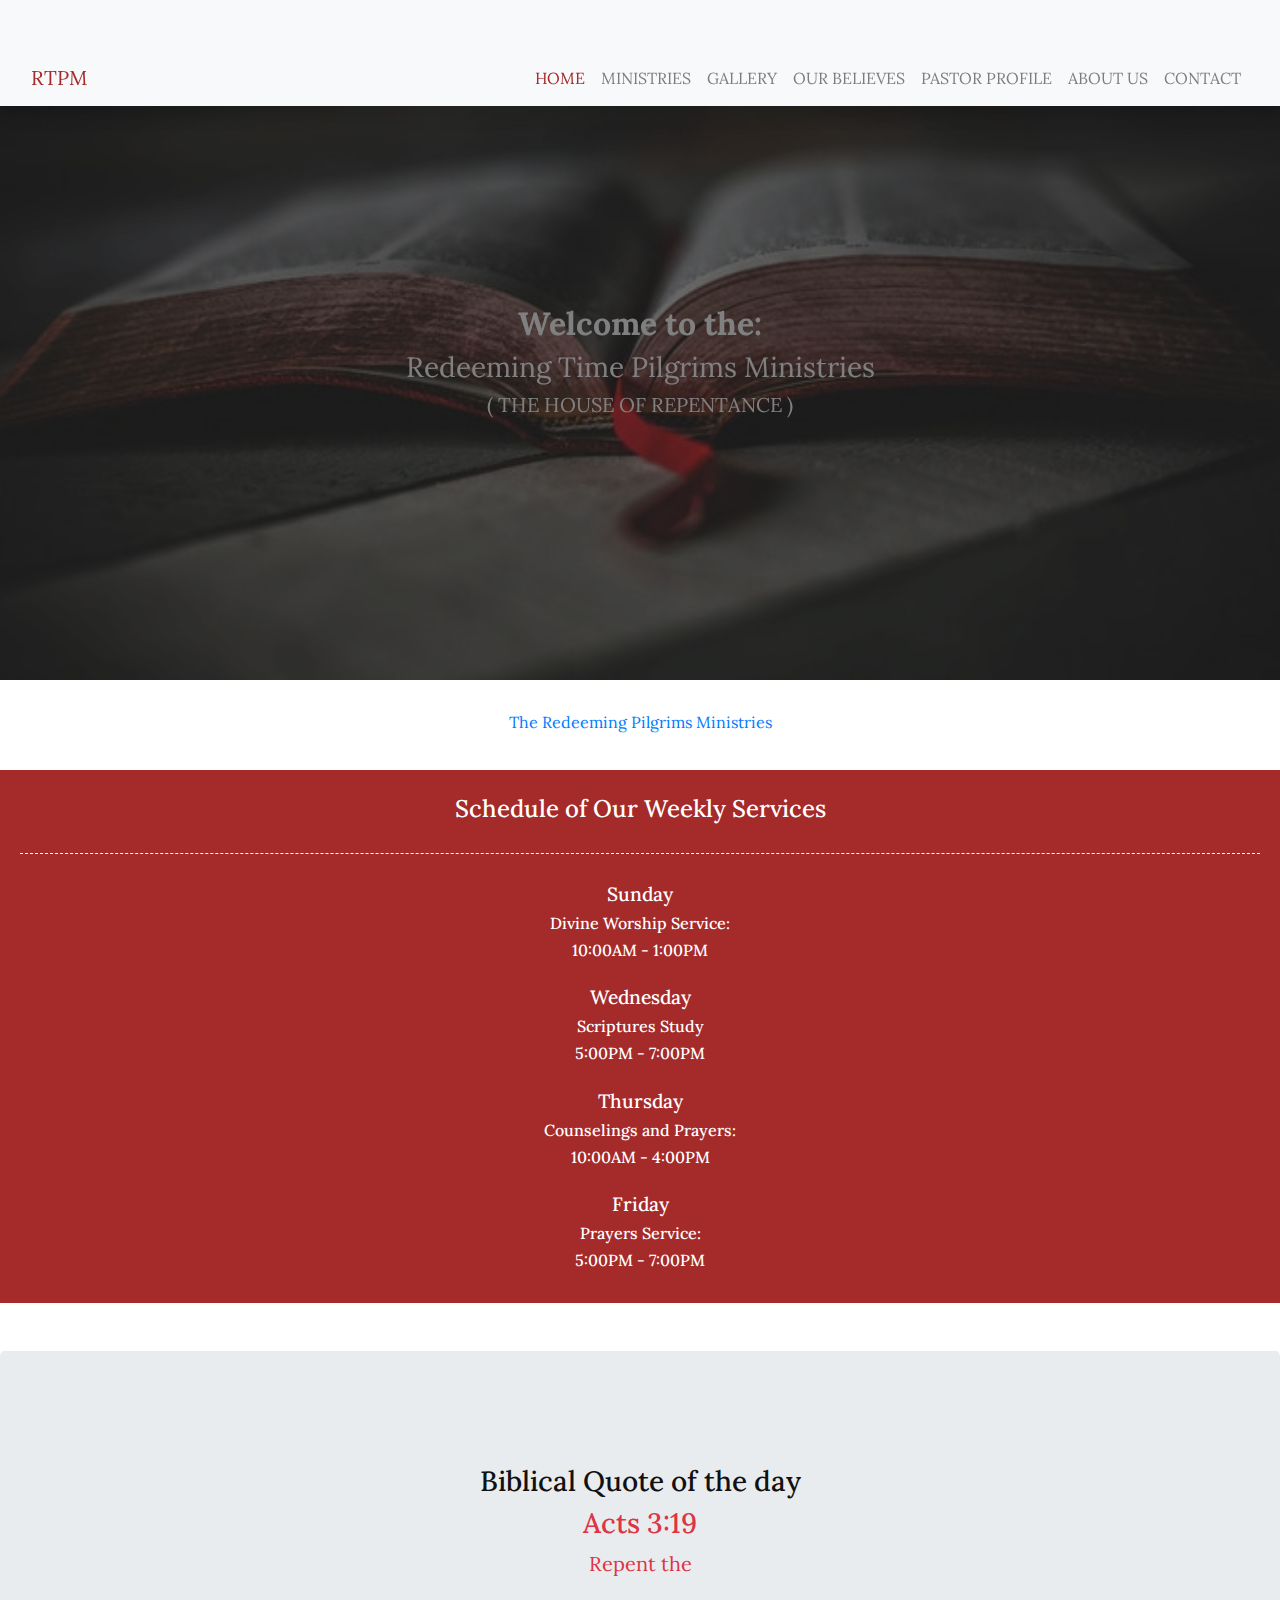
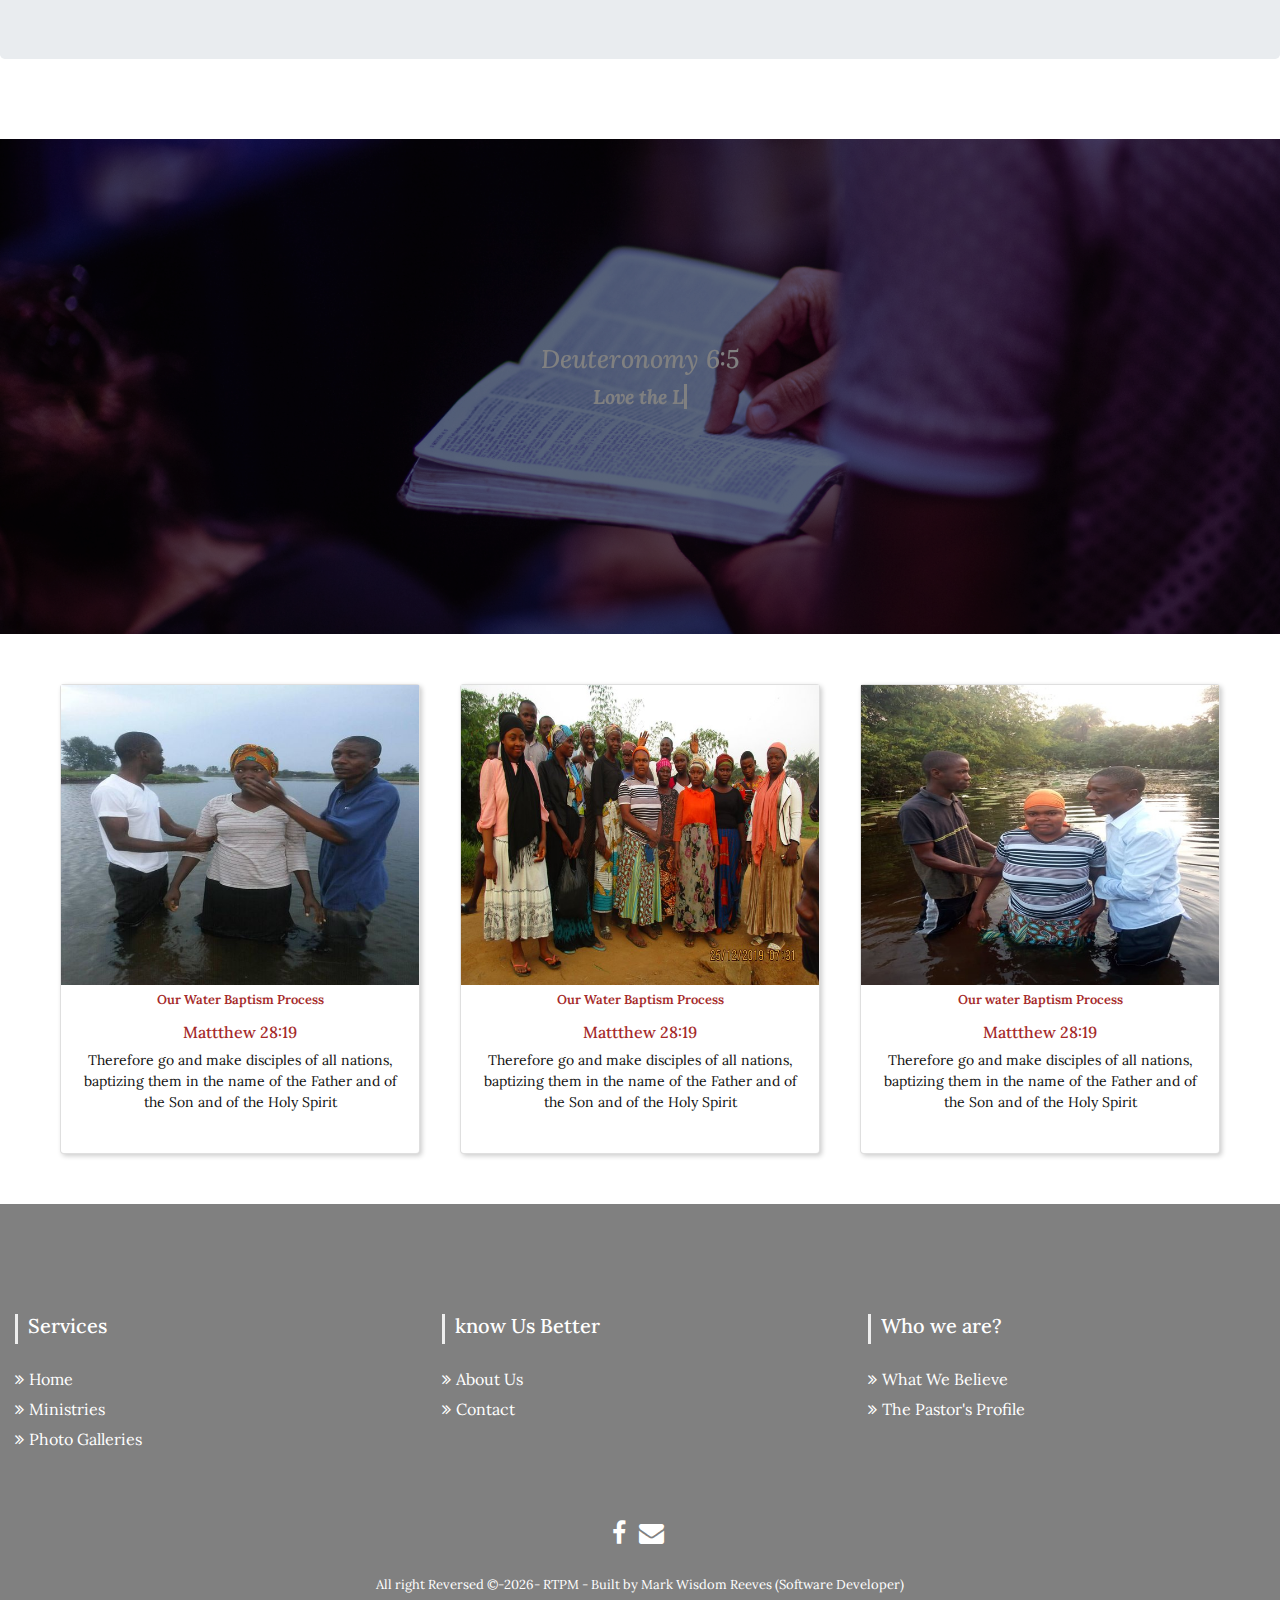
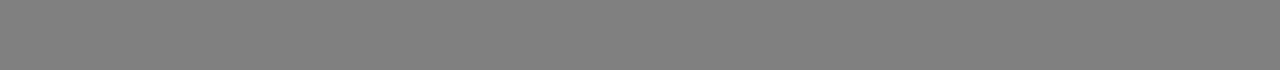
<file: index.html>
<!DOCTYPE html><html lang=en><meta charset=UTF-8><meta content="width=device-width,initial-scale=1"name=viewport><link href="https://fonts.googleapis.com/css2?family=Lora&display=swap"rel=stylesheet><script src="https://connect.facebook.net/en_US/sdk.js#xfbml=1&version=v8.0"async crossorigin=anonymous defer nonce=zPOfgUqF></script><link href=https://stackpath.bootstrapcdn.com/font-awesome/4.7.0/css/font-awesome.min.css rel=stylesheet><link href=https://maxcdn.bootstrapcdn.com/bootstrap/4.5.2/css/bootstrap.min.css rel=stylesheet><link href="https://fonts.googleapis.com/css2?family=Lato&family=Montserrat&family=Open+Sans&family=Oswald&family=Roboto&display=swap"rel=stylesheet><link href=css/style.css rel=stylesheet><title>Home Page</title><div id=fb-root></div><nav class="bg-light fixed-top navbar navbar-expand-lg navbar-light shadow"><div class=container><a href=index.html class=navbar-brand id=main-logo-color>RTPM</a> <button aria-controls=navbarResponsive aria-expanded=false aria-label="Toggle navigation"class=navbar-toggler data-target=#navbarResponsive data-toggle=collapse type=button><span class=navbar-toggler-icon></span></button><div class="collapse navbar-collapse"id=navbarResponsive><ul class="ml-auto navbar-nav text-uppercase"><li class=nav-item><a href=index.html class="active-link nav-link active-class">Home <span class=sr-only>(current)</span></a><li class=nav-item><a href=minstries.html class="active-link nav-link">Ministries</a><li class=nav-item><a href=galleries-page.html class="active-link nav-link">Gallery</a><li class=nav-item><a href=what-we-believe.html class="active-link nav-link">Our believes</a><li class=nav-item><a href=pastor-profile.html class="active-link nav-link">Pastor Profile</a><li class=nav-item><a href=about-us-page.html class="active-link nav-link">About Us</a><li class=nav-item><a href=contact-us-page.html class="active-link nav-link">Contact</a></ul></div></div></nav><header class=masthead id=masthead-responsive><div class="container h-100"><div class="row align-items-center h-100"><div class="text-center text-white col-12"><h2 class=font-weight-bold>Welcome to the:</h2><h3 class=font-weight-light>Redeeming Time Pilgrims Ministries</h3><h5 class=font-weight-light>( THE HOUSE OF REPENTANCE )</h5></div></div></div></header><main class=main-container><div class=facebook-group><div class=fb-page data-adapt-container-width=true data-height=""data-hide-cover=false data-href=https://www.facebook.com/Redeeming-Time-Pilgrims-Ministries-1405002383111541/ data-show-facepile=true data-small-header=false data-tabs=timeline data-width=""><blockquote cite=https://www.facebook.com/Redeeming-Time-Pilgrims-Ministries-1405002383111541/ class=fb-xfbml-parse-ignore><a href=https://www.facebook.com/Redeeming-Time-Pilgrims-Ministries-1405002383111541/ >The Redeeming Pilgrims Ministries</a></blockquote></div></div><div id=main-scheduled-container><div class=outer-scheduled-header><h4>Schedule of Our Weekly Services</h4></div><hr class=index-horizontal-line><div class=scheduled-container><div class=outer-scheduled><h4>Sunday</h4><h5>Divine Worship Service:</h5><div class=inner-scheduled><h6>10:00AM - 1:00PM</h6></div></div><div class=outer-scheduled><h4>Wednesday</h4><h5>Scriptures Study</h5><div class=inner-scheduled><h6>5:00PM - 7:00PM</h6></div></div><div class=outer-scheduled><h4>Thursday</h4><h5>Counselings and Prayers:</h5><div class=inner-scheduled><h6>10:00AM - 4:00PM</h6></div></div><div class=outer-scheduled><h4>Friday</h4><h5>Prayers Service:</h5><div class=inner-scheduled><h6>5:00PM - 7:00PM</h6></div></div></div></div><section id=biblical-quotes class=py-5><div class="inner-content jumbotron jumbotron-container"><div class=container><h3>Biblical Quote of the day</h3><h3 class=text-danger>Acts 3:19</h3><p><span class="text-danger first-txt-type"data-first-wait=4000 data-first-words='["Repent therefore, and turn back, that your sins may be blotted out."]'></span></div></div></section><header class="masthead praise-and-worship-container"><div class="container h-100"id=responsive-scripture-text><div class="row align-items-center h-100"><div class="text-center text-white col-12 font-italic font-weight-bold"><h4>Deuteronomy 6:5</h4><p><span class=second-txt-type data-second-wait=4000 data-second-words='["Love the LORD your God with all your heart and with all your soul and with all your strength."]'></span></div></div></div></header><div class=profile-card-container><div class=card><div class=img><img src=./img/church8.jpg></div><div class=top-text><h4>Our Water Baptism Process</h4></div><div class=bottom-text><div class=text><h5 class=text-header>Mattthew 28:19</h5><p>Therefore go and make disciples of all nations, baptizing them in the name of the Father and of the Son and of the Holy Spirit</div></div></div><div class=card><div class=img><img src=./img/church28.jpg></div><div class=top-text><h4>Our Water Baptism Process</h4></div><div class=bottom-text><div class=text><h5 class=text-header>Mattthew 28:19</h5><p>Therefore go and make disciples of all nations, baptizing them in the name of the Father and of the Son and of the Holy Spirit</div></div></div><div class=card><div class=img><img src=./img/church34.jpg></div><div class=top-text><h4>Our water Baptism Process</h4></div><div class=bottom-text><div class=text><h5 class=text-header>Mattthew 28:19</h5><p>Therefore go and make disciples of all nations, baptizing them in the name of the Father and of the Son and of the Holy Spirit</div></div></div></div></main><section id=footer><div class=container><div class="row text-center text-md-left text-sm-left text-xs-center"><div class="col-xs-12 col-md-4 col-sm-4"><h5>Services</h5><ul class="list-unstyled quick-links"><li><a href=index.html class=footer-logo><i class="fa fa-angle-double-right"></i>Home</a><li><a href=minstries.html class=footer-logo><i class="fa fa-angle-double-right"></i>Ministries</a><li><a href=galleries-page.html class=footer-logo><i class="fa fa-angle-double-right"></i>Photo Galleries</a></ul></div><div class="col-xs-12 col-md-4 col-sm-4"><h5>know Us Better</h5><ul class="list-unstyled quick-links"><li><a href=about-us-page.html class=footer-logo><i class="fa fa-angle-double-right"></i>About Us</a><li><a href=contact-us-page.html class=footer-logo><i class="fa fa-angle-double-right"></i>Contact</a></ul></div><div class="col-xs-12 col-md-4 col-sm-4"><h5>Who we are?</h5><ul class="list-unstyled quick-links"><li><a href=what-we-believe.html class=footer-logo><i class="fa fa-angle-double-right"></i>What We Believe</a><li><a href=pastor-profile.html class=footer-logo><i class="fa fa-angle-double-right"></i>The Pastor's Profile</a></ul></div></div><div class=row><div class="col-xs-12 col-md-12 col-sm-12 mt-2 mt-sm-5"><ul class="text-center list-inline list-unstyled social"><li class=list-inline-item><a href=https://www.facebook.com/abraham.sarnie target=_blank><i class="fa fa-facebook footer-icon-color"aria-hidden=true></i></a><li class=list-inline-item><a href=mailto:a_sarnie@yahoo.com target=_blank><i class="fa fa-envelope"aria-hidden=true></i></a></ul></div><hr></div><div class=row><div class="col-xs-12 col-md-12 col-sm-12 mt-2 mt-sm-2 text-center text-white"><p class=all-reversed-footer-text>All right Reversed ©<script>(new Date).getFullYear()&&document.write("-"+(new Date).getFullYear())</script>-<a href=index.html class=footer-logo> RTPM</a> - Built by Mark Wisdom Reeves (Software Developer)</div><hr></div></div></section><a href=# class=to-the-top><i class="fa fa-chevron-circle-up"></i></a><script src="https://connect.facebook.net/en_US/sdk.js#xfbml=1&version=v8.0"async crossorigin=anonymous defer nonce=sE8lvSgz></script><script src=https://ajax.googleapis.com/ajax/libs/jquery/3.5.1/jquery.min.js></script><script src=https://cdnjs.cloudflare.com/ajax/libs/popper.js/1.16.0/umd/popper.min.js></script><script src=https://maxcdn.bootstrapcdn.com/bootstrap/4.5.2/js/bootstrap.min.js></script><script src=js/style.js></script>
</file>
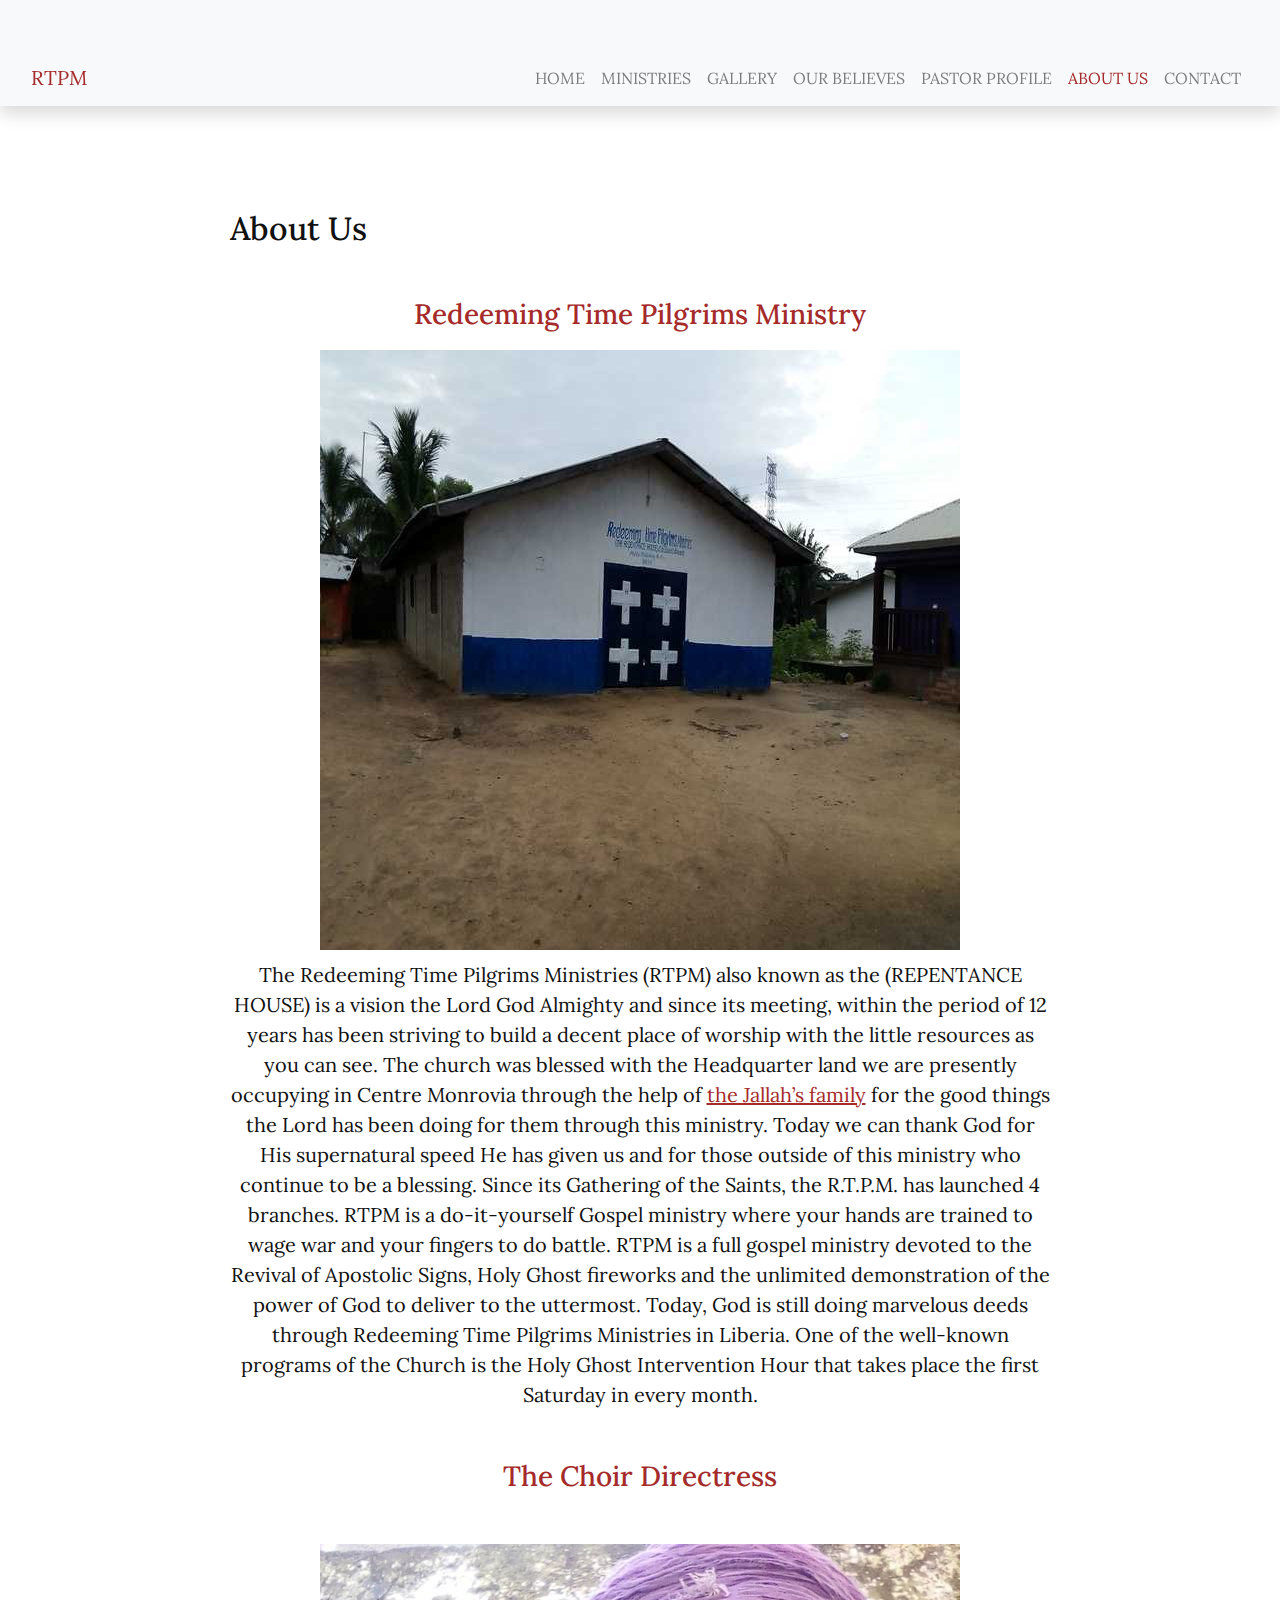
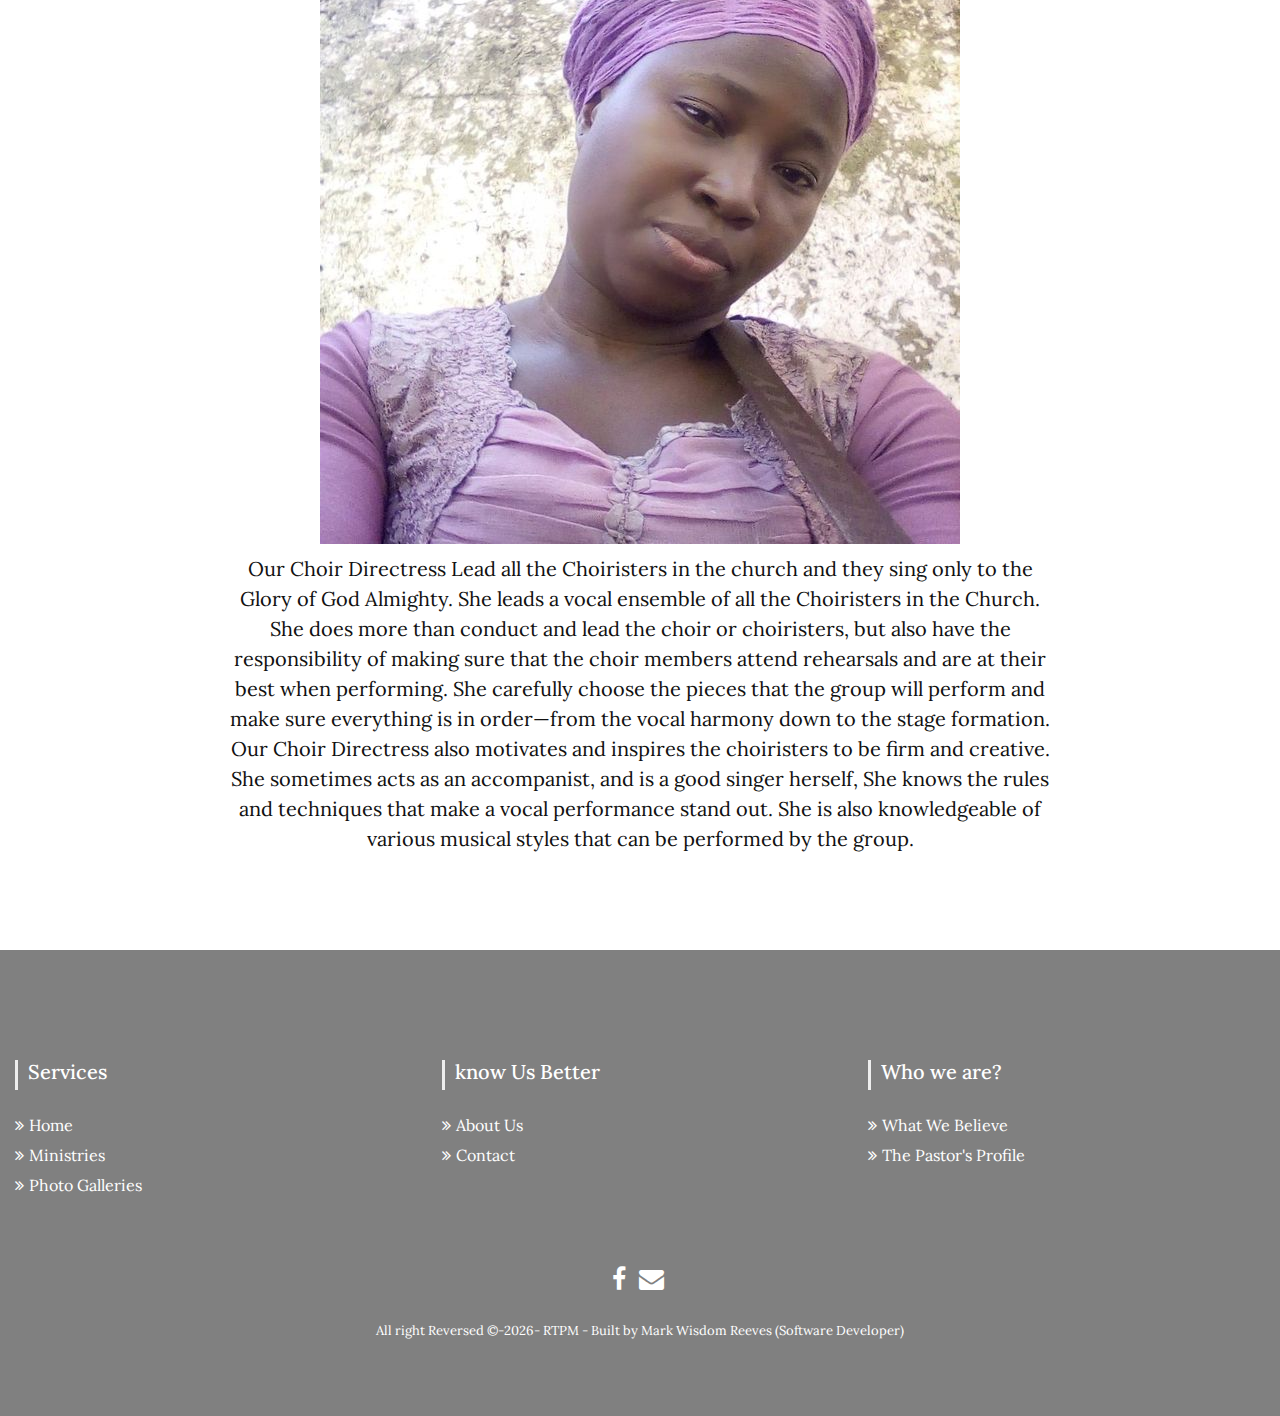
<file: about-us-page.html>
<!DOCTYPE html><html lang=en><meta charset=UTF-8><meta content="width=device-width,initial-scale=1"name=viewport><link href="https://fonts.googleapis.com/css2?family=Lora&display=swap"rel=stylesheet><link href=https://stackpath.bootstrapcdn.com/font-awesome/4.7.0/css/font-awesome.min.css rel=stylesheet><link href=https://maxcdn.bootstrapcdn.com/bootstrap/4.5.2/css/bootstrap.min.css rel=stylesheet><link href=css/style.css rel=stylesheet><title>About Us Page</title><nav class="bg-light fixed-top navbar navbar-expand-lg navbar-light shadow"><div class=container><a href=index.html class=navbar-brand id=main-logo-color>RTPM</a> <button aria-controls=navbarResponsive aria-expanded=false aria-label="Toggle navigation"class=navbar-toggler data-target=#navbarResponsive data-toggle=collapse type=button><span class=navbar-toggler-icon></span></button><div class="collapse navbar-collapse"id=navbarResponsive><ul class="ml-auto navbar-nav text-uppercase"><li class=nav-item><a href=index.html class="active-link nav-link">Home <span class=sr-only>(current)</span></a><li class=nav-item><a href=minstries.html class="active-link nav-link">Ministries</a><li class=nav-item><a href=galleries-page.html class="active-link nav-link">Gallery</a><li class=nav-item><a href=what-we-believe.html class="active-link nav-link">Our believes</a><li class=nav-item><a href=pastor-profile.html class="active-link nav-link">Pastor Profile</a><li class=nav-item><a href=about-us-page.html class="active-link nav-link active-class">About Us</a><li class=nav-item><a href=contact-us-page.html class="active-link nav-link">Contact</a></ul></div></div></nav><section class=about-us-container><div class=container><h1 class=about-us-inner-title>About Us</h1><div class=about-us-inner><h3>Redeeming Time Pilgrims Ministry</h3><img alt=about-us class="img-responsive zoom-img"src=./img/church42.jpg><p>The Redeeming Time Pilgrims Ministries (RTPM) also known as the (REPENTANCE HOUSE) is a vision the Lord God Almighty and since its meeting, within the period of 12 years has been striving to build a decent place of worship with the little resources as you can see. The church was blessed with the Headquarter land we are presently occupying in Centre Monrovia through the help of <span style=text-decoration:underline;color:brown>the Jallah’s family</span> for the good things the Lord has been doing for them through this ministry. Today we can thank God for His supernatural speed He has given us and for those outside of this ministry who continue to be a blessing. Since its Gathering of the Saints, the R.T.P.M. has launched 4 branches. RTPM is a do-it-yourself Gospel ministry where your hands are trained to wage war and your fingers to do battle. RTPM is a full gospel ministry devoted to the Revival of Apostolic Signs, Holy Ghost fireworks and the unlimited demonstration of the power of God to deliver to the uttermost. Today, God is still doing marvelous deeds through Redeeming Time Pilgrims Ministries in Liberia. One of the well-known programs of the Church is the Holy Ghost Intervention Hour that takes place the first Saturday in every month.
</div></div><div class=container><div class=about-us-inner><h3>The Choir Directress</h3><h5>Mrs. Glorious D. Cole</h5><img alt=about-us class="img-responsive add-border-hover"src=./img/church16.jpg><p>Our Choir Directress Lead all the Choiristers in the church and they sing only to the Glory of God Almighty. She leads a vocal ensemble of all the Choiristers in the Church. She does more than conduct and lead the choir or choiristers, but also have the responsibility of making sure that the choir members attend rehearsals and are at their best when performing. She carefully choose the pieces that the group will perform and make sure everything is in order—from the vocal harmony down to the stage formation. Our Choir Directress also motivates and inspires the choiristers to be firm and creative. She sometimes acts as an accompanist, and is a good singer herself, She knows the rules and techniques that make a vocal performance stand out. She is also knowledgeable of various musical styles that can be performed by the group.</div></div></section><section id=footer><div class=container><div class="row text-center text-md-left text-sm-left text-xs-center"><div class="col-xs-12 col-md-4 col-sm-4"><h5>Services</h5><ul class="list-unstyled quick-links"><li><a href=index.html class=footer-logo><i class="fa fa-angle-double-right"></i>Home</a><li><a href=minstries.html class=footer-logo><i class="fa fa-angle-double-right"></i>Ministries</a><li><a href=galleries-page.html class=footer-logo><i class="fa fa-angle-double-right"></i>Photo Galleries</a></ul></div><div class="col-xs-12 col-md-4 col-sm-4"><h5>know Us Better</h5><ul class="list-unstyled quick-links"><li><a href=about-us-page.html class=footer-logo><i class="fa fa-angle-double-right"></i>About Us</a><li><a href=contact-us-page.html class=footer-logo><i class="fa fa-angle-double-right"></i>Contact</a></ul></div><div class="col-xs-12 col-md-4 col-sm-4"><h5>Who we are?</h5><ul class="list-unstyled quick-links"><li><a href=what-we-believe.html class=footer-logo><i class="fa fa-angle-double-right"></i>What We Believe</a><li><a href=pastor-profile.html class=footer-logo><i class="fa fa-angle-double-right"></i>The Pastor's Profile</a></ul></div></div><div class=row><div class="col-xs-12 col-md-12 col-sm-12 mt-2 mt-sm-5"><ul class="list-unstyled list-inline social text-center"><li class=list-inline-item><a href=https://www.facebook.com/abraham.sarnie target=_blank><i class="fa fa-facebook footer-icon-color"aria-hidden=true></i></a><li class=list-inline-item><a href=mailto:a_sarnie@yahoo.com target=_blank><i class="fa fa-envelope"aria-hidden=true></i></a></ul></div><hr></div><div class=row><div class="col-xs-12 col-md-12 col-sm-12 mt-2 mt-sm-2 text-center text-white"><p class=all-reversed-footer-text>All right Reversed ©<script>(new Date).getFullYear()&&document.write("-"+(new Date).getFullYear())</script>-<a href=index.html class=footer-logo> RTPM</a> - Built by Mark Wisdom Reeves (Software Developer)</div><hr></div></div></section><a href=# class=to-the-top><i class="fa fa-chevron-circle-up"></i></a><script src=https://ajax.googleapis.com/ajax/libs/jquery/3.5.1/jquery.min.js></script><script src=https://cdnjs.cloudflare.com/ajax/libs/popper.js/1.16.0/umd/popper.min.js></script><script src=https://maxcdn.bootstrapcdn.com/bootstrap/4.5.2/js/bootstrap.min.js></script><script src=js/style.js></script>
</file>
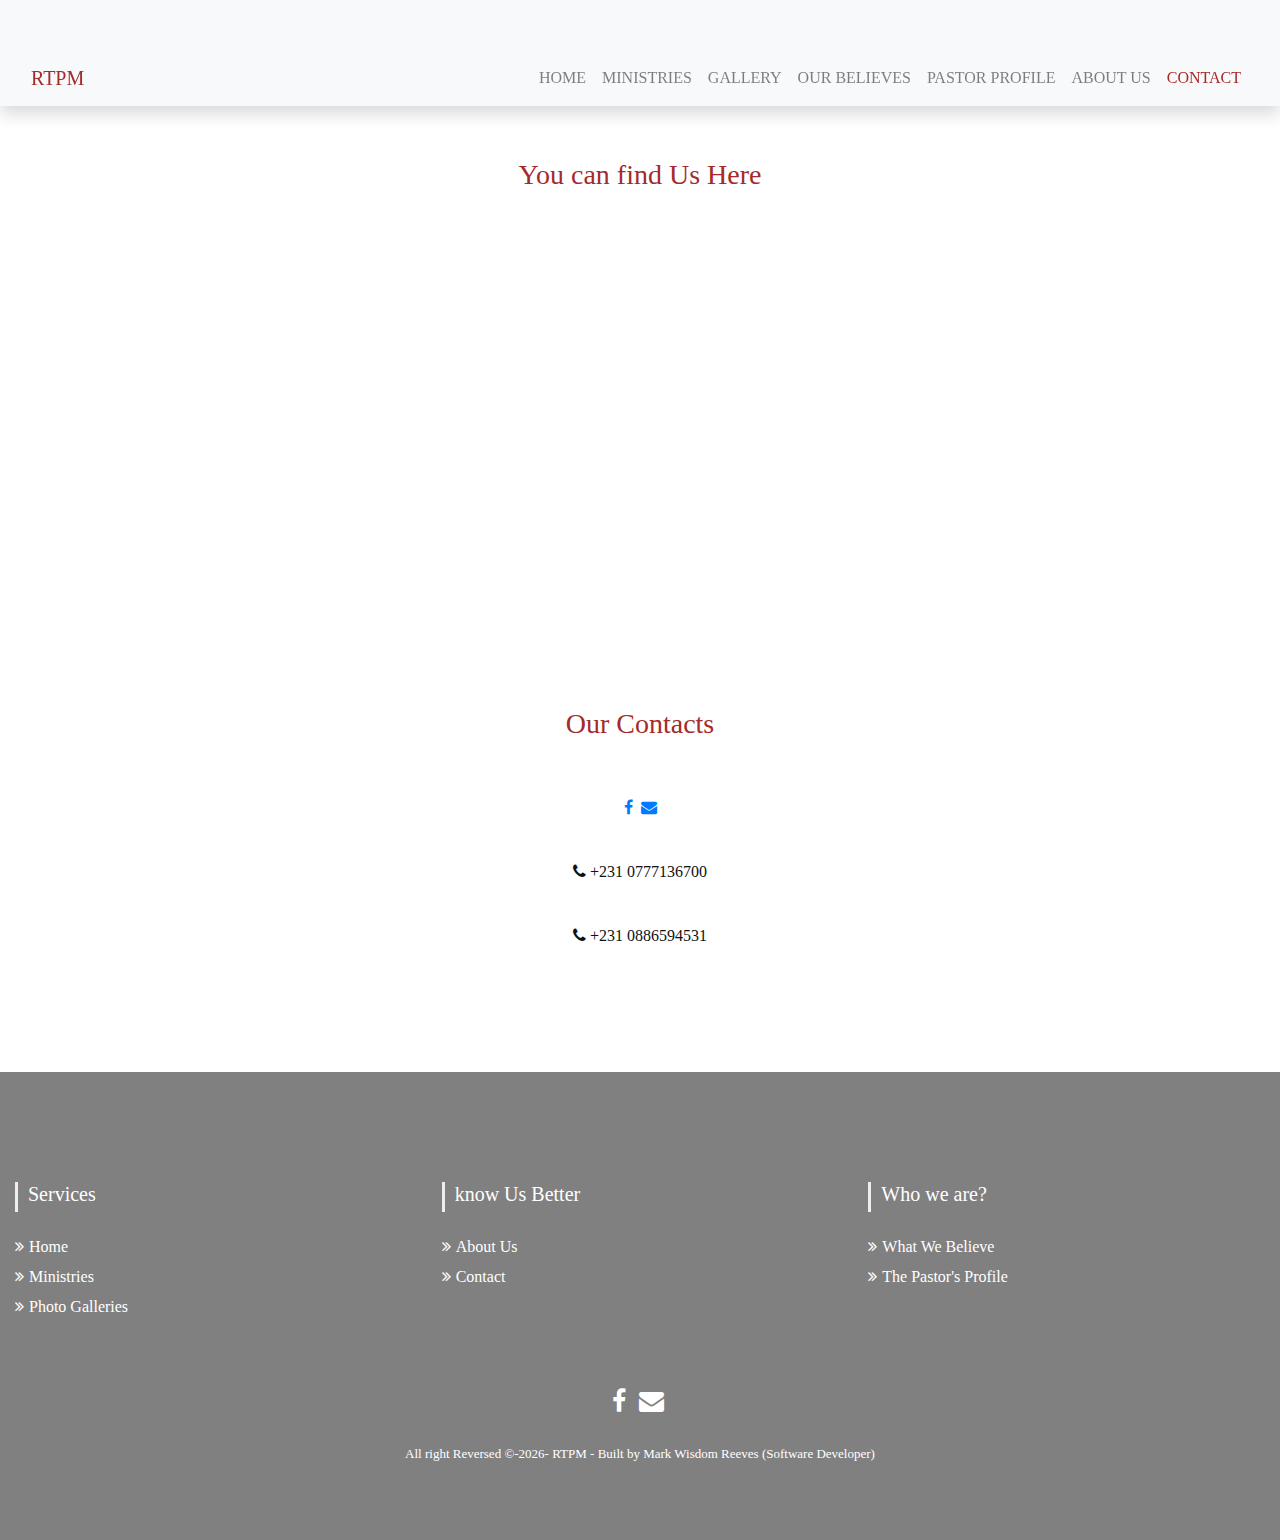
<file: contact-us-page.html>
<!DOCTYPE html><html lang=en><meta charset=UTF-8><meta content="width=device-width,initial-scale=1"name=viewport><link href=https://stackpath.bootstrapcdn.com/font-awesome/4.7.0/css/font-awesome.min.css rel=stylesheet><link href=https://maxcdn.bootstrapcdn.com/bootstrap/4.5.2/css/bootstrap.min.css rel=stylesheet><link href="https://fonts.googleapis.com/css2?family=Lato&family=Montserrat&family=Open+Sans&family=Oswald&family=Roboto&display=swap"rel=stylesheet><link href=css/style.css rel=stylesheet><title>Contact Us Page</title><nav class="bg-light fixed-top navbar navbar-expand-lg navbar-light shadow"><div class=container><a href=index.html class=navbar-brand id=main-logo-color>RTPM</a> <button aria-controls=navbarResponsive aria-expanded=false aria-label="Toggle navigation"class=navbar-toggler data-target=#navbarResponsive data-toggle=collapse type=button><span class=navbar-toggler-icon></span></button><div class="collapse navbar-collapse"id=navbarResponsive><ul class="ml-auto navbar-nav text-uppercase"><li class=nav-item><a href=index.html class="active-link nav-link">Home <span class=sr-only>(current)</span></a><li class=nav-item><a href=minstries.html class="active-link nav-link">Ministries</a><li class=nav-item><a href=galleries-page.html class="active-link nav-link">Gallery</a><li class=nav-item><a href=what-we-believe.html class="active-link nav-link">Our believes</a><li class=nav-item><a href=pastor-profile.html class="active-link nav-link">Pastor Profile</a><li class=nav-item><a href=about-us-page.html class="active-link nav-link">About Us</a><li class=nav-item><a href=contact-us-page.html class="active-link nav-link active-class">Contact</a></ul></div></div></nav><section id=contact-container class=py-2><div class=container id=inner-map-container><h3 class="text-center h3-contact-text font-weight-light">You can find Us Here</h3><iframe allowfullscreen aria-hidden=false frameborder=0 height=450 src="https://www.google.com/maps/embed?pb=!1m18!1m12!1m3!1d126880.71396863174!2d-10.804133368339231!3d6.391122470880592!2m3!1f0!2f0!3f0!3m2!1i1024!2i768!4f13.1!3m3!1m2!1s0xf09fb4259a3382b%3A0x140b2f43c6833302!2sThe%20Redeeming%20Time%20Pilgrims%20Ministries!5e0!3m2!1sen!2sit!4v1597874111696!5m2!1sen!2sit"style=border:0 tabindex=0 width=900></iframe></div><article class=contact-details><div class=container><h3 class="text-center h3-contact-text">Our Contacts</h3><div class=row><div class="col-xs-12 col-md-12 col-sm-12 mt-2 mt-sm-5"><ul class="list-unstyled list-inline social text-center"><li class=list-inline-item><a href=https://www.facebook.com/abraham.sarnie target=_blank><i class="fa fa-facebook"aria-hidden=true></i></a><li class=list-inline-item><a href=mailto:a_sarnie@yahoo.com target=_blank><i class="fa fa-envelope"aria-hidden=true></i></a></ul><div><ul class="col-xs-12 col-md-12 col-sm-12 list-inline list-unstyled"><li class=list-inline-item><li><i class="fa fa-phone"aria-hidden=true></i> +231 0777136700</ul><ul class="col-xs-12 col-md-12 col-sm-12 list-inline list-unstyled"><li class=list-inline-item><li><i class="fa fa-phone"aria-hidden=true></i> +231 0886594531</ul></div></div></div></div></article></section><section id=footer><div class=container><div class="text-center row text-md-left text-sm-left text-xs-center"><div class="col-xs-12 col-md-4 col-sm-4"><h5>Services</h5><ul class="list-unstyled quick-links"><li><a href=index.html class=footer-logo><i class="fa fa-angle-double-right"></i>Home</a><li><a href=minstries.html class=footer-logo><i class="fa fa-angle-double-right"></i>Ministries</a><li><a href=galleries-page.html class=footer-logo><i class="fa fa-angle-double-right"></i>Photo Galleries</a></ul></div><div class="col-xs-12 col-md-4 col-sm-4"><h5>know Us Better</h5><ul class="list-unstyled quick-links"><li><a href=about-us-page.html class=footer-logo><i class="fa fa-angle-double-right"></i>About Us</a><li><a href=contact-us-page.html class=footer-logo><i class="fa fa-angle-double-right"></i>Contact</a></ul></div><div class="col-xs-12 col-md-4 col-sm-4"><h5>Who we are?</h5><ul class="list-unstyled quick-links"><li><a href=what-we-believe.html class=footer-logo><i class="fa fa-angle-double-right"></i>What We Believe</a><li><a href=pastor-profile.html class=footer-logo><i class="fa fa-angle-double-right"></i>The Pastor's Profile</a></ul></div></div><div class=row><div class="col-xs-12 col-md-12 col-sm-12 mt-2 mt-sm-5"><ul class="list-unstyled list-inline social text-center"><li class=list-inline-item><a href=https://www.facebook.com/abraham.sarnie target=_blank><i class="fa fa-facebook footer-icon-color"aria-hidden=true></i></a><li class=list-inline-item><a href=mailto:a_sarnie@yahoo.com target=_blank><i class="fa fa-envelope"aria-hidden=true></i></a></ul></div><hr></div><div class=row><div class="col-xs-12 col-md-12 col-sm-12 mt-2 mt-sm-2 text-center text-white"><p class=all-reversed-footer-text>All right Reversed ©<script>(new Date).getFullYear()&&document.write("-"+(new Date).getFullYear())</script>-<a href=index.html class=footer-logo> RTPM</a> - Built by Mark Wisdom Reeves (Software Developer)</div><hr></div></div></section><a href=# class=to-the-top><i class="fa fa-chevron-circle-up"></i></a><script src=https://ajax.googleapis.com/ajax/libs/jquery/3.5.1/jquery.min.js></script><script src=https://cdnjs.cloudflare.com/ajax/libs/popper.js/1.16.0/umd/popper.min.js></script><script src=https://maxcdn.bootstrapcdn.com/bootstrap/4.5.2/js/bootstrap.min.js></script><script src=js/style.js></script>
</file>
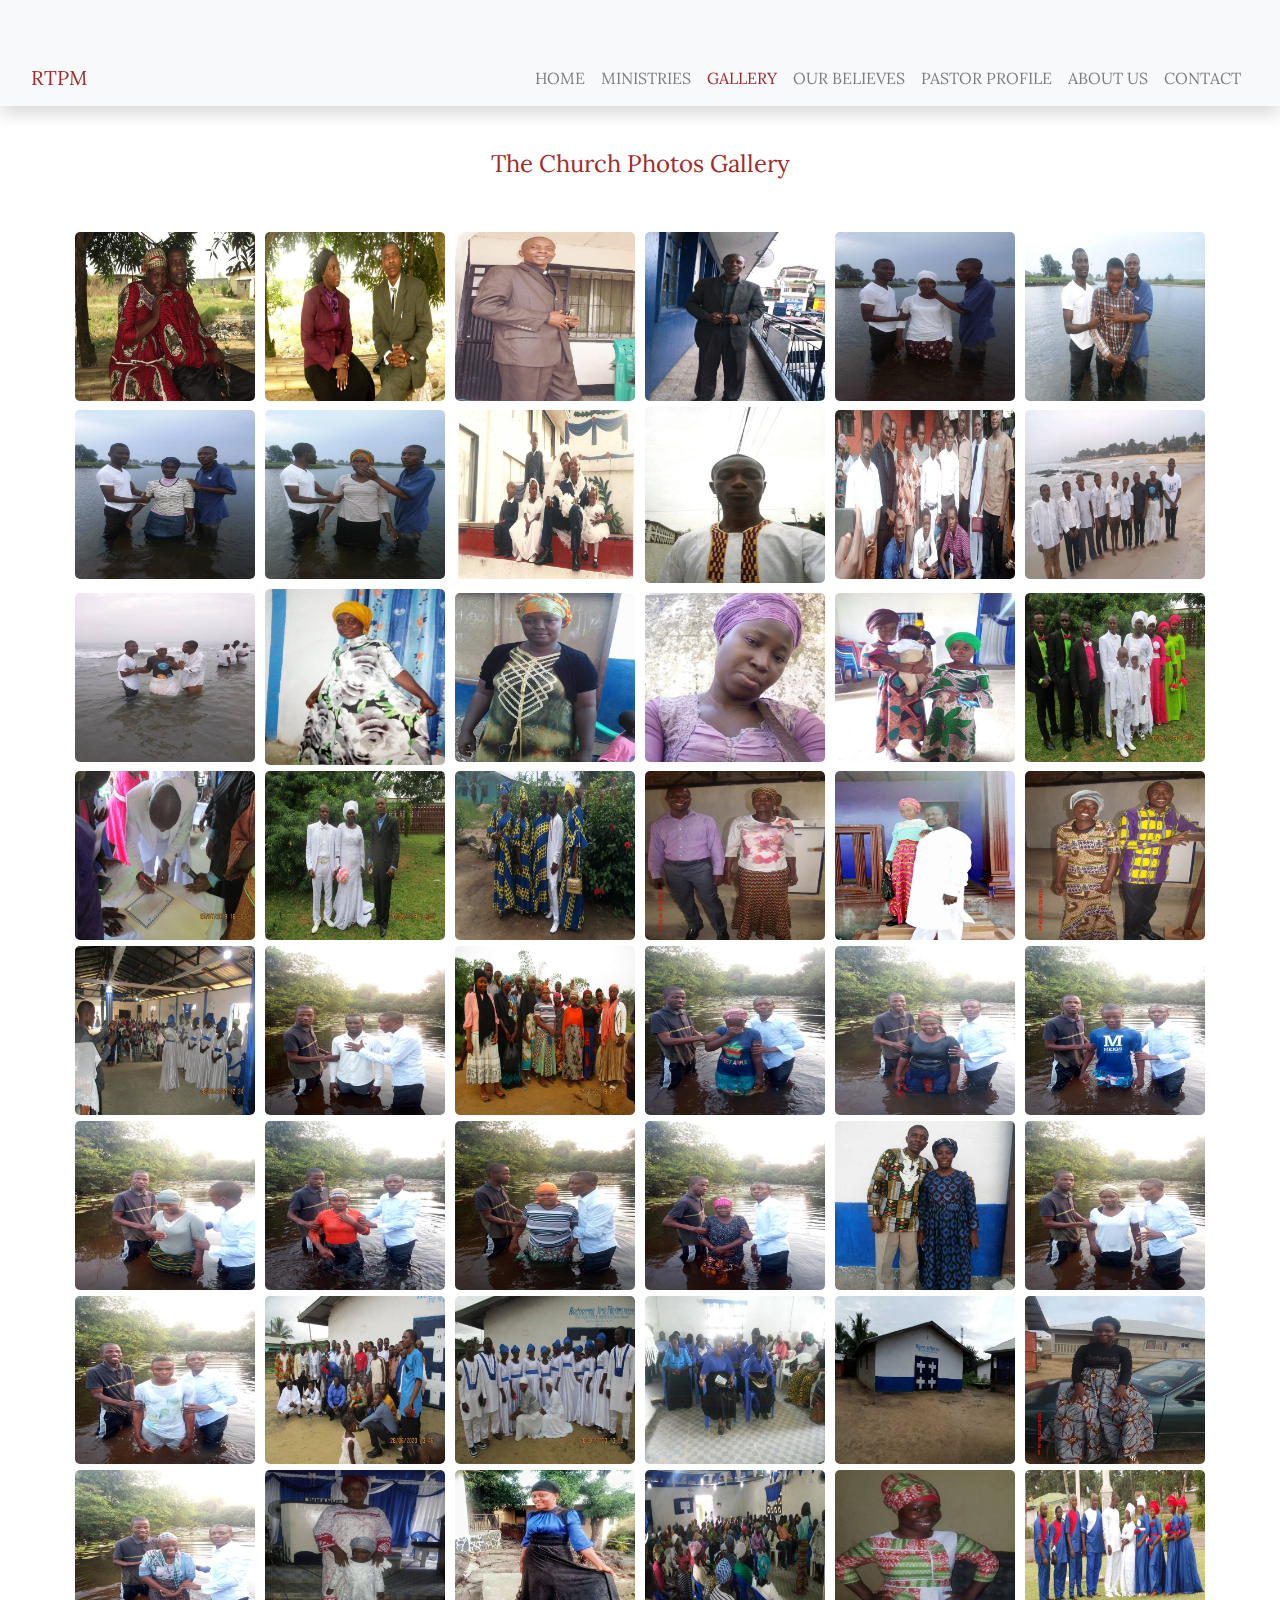
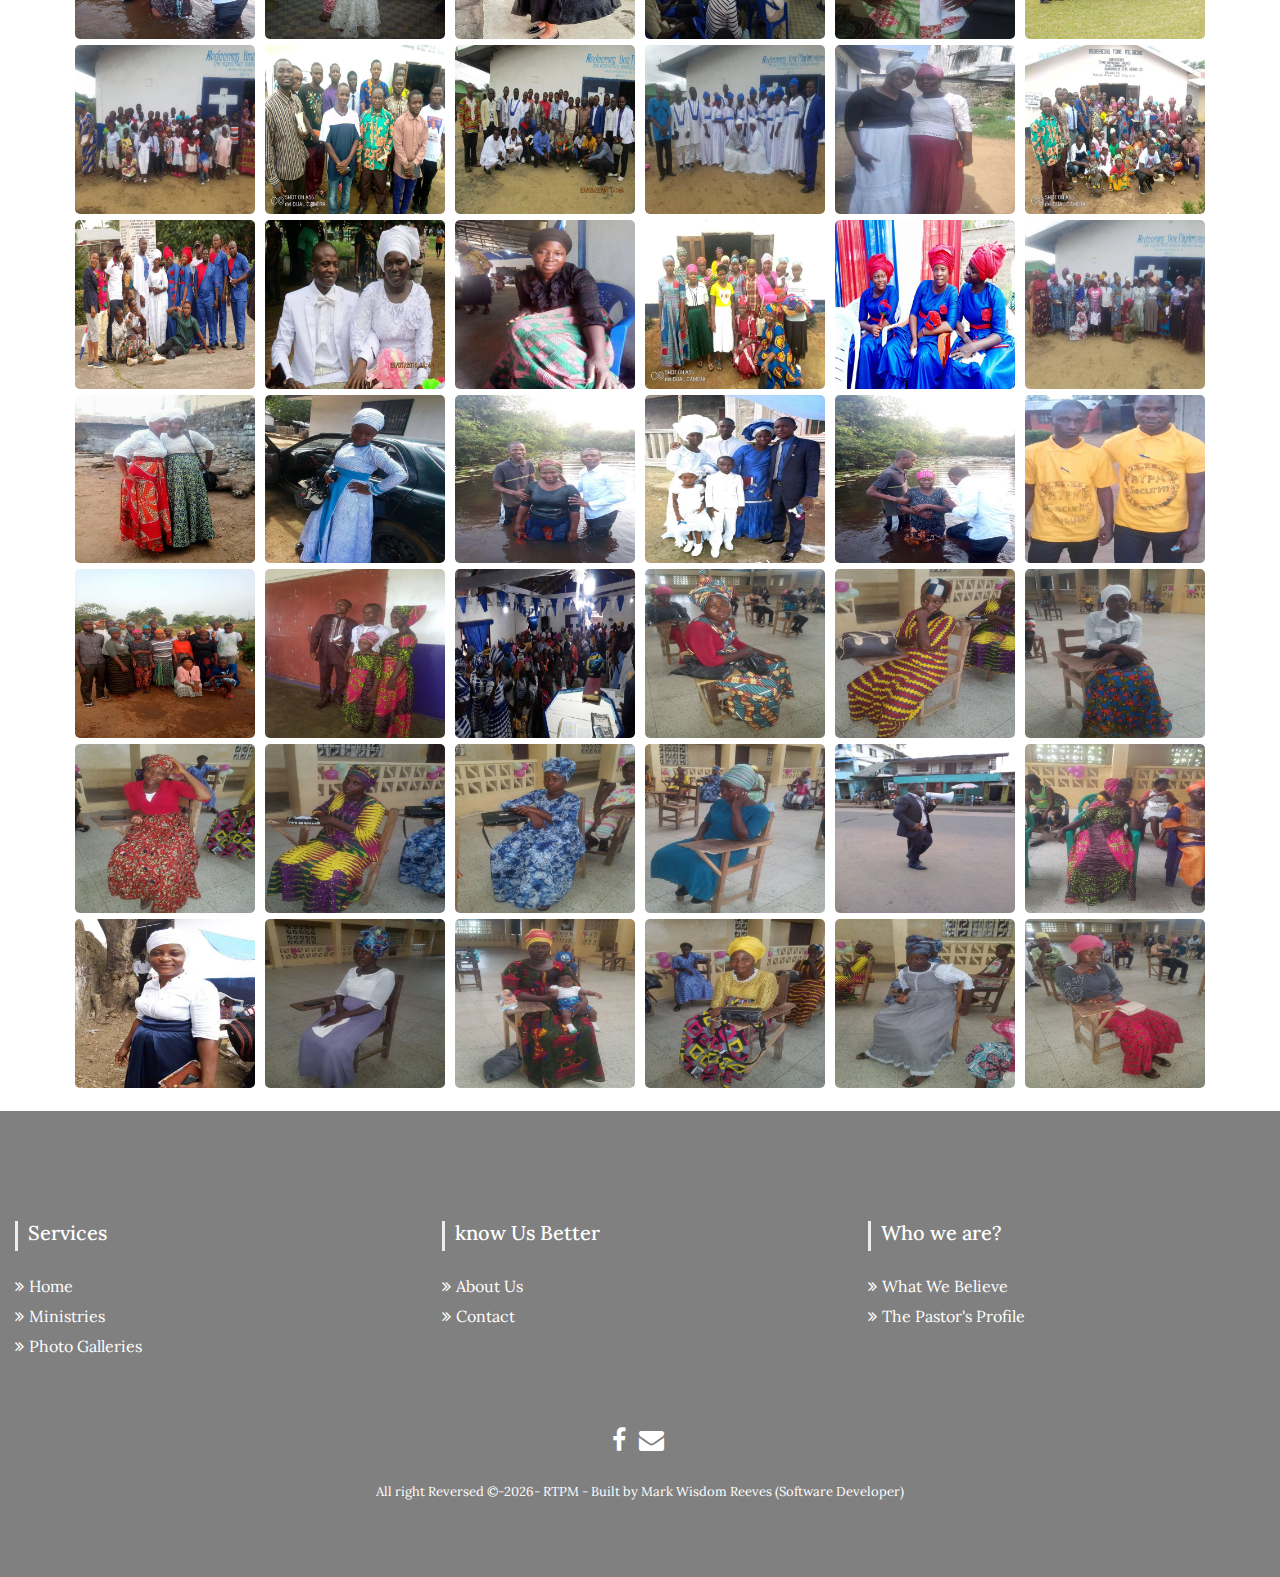
<file: galleries-page.html>
<!DOCTYPE html><html lang=en><meta charset=UTF-8><meta content="width=device-width,initial-scale=1"name=viewport><link href="https://fonts.googleapis.com/css2?family=Lora&display=swap"rel=stylesheet><link href=https://stackpath.bootstrapcdn.com/font-awesome/4.7.0/css/font-awesome.min.css rel=stylesheet><link href=https://maxcdn.bootstrapcdn.com/bootstrap/4.5.2/css/bootstrap.min.css rel=stylesheet><link href=css/style.css rel=stylesheet><title>Photos Gallary Page</title><nav class="bg-light fixed-top navbar navbar-expand-lg navbar-light shadow"><div class=container><a href=index.html class=navbar-brand id=main-logo-color>RTPM</a> <button aria-controls=navbarResponsive aria-expanded=false aria-label="Toggle navigation"class=navbar-toggler data-target=#navbarResponsive data-toggle=collapse type=button><span class=navbar-toggler-icon></span></button><div class="collapse navbar-collapse"id=navbarResponsive><ul class="ml-auto navbar-nav text-uppercase"><li class=nav-item><a href=index.html class="active-link nav-link">Home <span class=sr-only>(current)</span></a><li class=nav-item><a href=minstries.html class="active-link nav-link">Ministries</a><li class=nav-item><a href=galleries-page.html class="active-link nav-link active-class">Gallery</a><li class=nav-item><a href=what-we-believe.html class="active-link nav-link">Our believes</a><li class=nav-item><a href=pastor-profile.html class="active-link nav-link">Pastor Profile</a><li class=nav-item><a href=about-us-page.html class="active-link nav-link">About Us</a><li class=nav-item><a href=contact-us-page.html class="active-link nav-link">Contact</a></ul></div></div></nav><div class=container id=photo-gallery-title><h4 class=font-weight-light>The Church Photos Gallery</h4></div><div class="container gallery-container"><a href=#img1><img src=img/church1.jpg class=small> </a><a href=#img2><img src=img/church2.jpg class=small> </a><a href=#img3><img src=img/church3.jpg class=small> </a><a href=#img4><img src=img/church4.jpg class=small> </a><a href=#img5><img src=img/church5.jpg class=small> </a><a href=#img6><img src=img/church6.jpg class=small> </a><a href=#img7><img src=img/church7.jpg class=small> </a><a href=#img8><img src=img/church8.jpg class=small> </a><a href=#img9><img src=img/church9.jpg class=small> </a><a href=#img10><img src=img/church10.jpg class=small> </a><a href=#img11><img src=img/church11.jpg class=small> </a><a href=#img12><img src=img/church12.jpg class=small> </a><a href=#img13><img src=img/church13.jpg class=small> </a><a href=#img14><img src=img/church14.jpg class=small> </a><a href=#img15><img src=img/church15.jpg class=small> </a><a href=#img16><img src=img/church16.jpg class=small> </a><a href=#img17><img src=img/church17.jpg class=small> </a><a href=#img18><img src=img/church18.jpg class=small> </a><a href=#img19><img src=img/church19.jpg class=small> </a><a href=#img20><img src=img/church20.jpg class=small> </a><a href=#img21><img src=img/church21.jpg class=small> </a><a href=#img23><img src=img/church23.jpg class=small> </a><a href=#img24><img src=img/church24.jpg class=small> </a><a href=#img25><img src=img/church25.jpg class=small> </a><a href=#img26><img src=img/church26.jpg class=small> </a><a href=#img27><img src=img/church27.jpg class=small> </a><a href=#img28><img src=img/church28.jpg class=small> </a><a href=#img29><img src=img/church29.jpg class=small> </a><a href=#img30><img src=img/church30.jpg class=small> </a><a href=#img31><img src=img/church31.jpg class=small> </a><a href=#img32><img src=img/church32.jpg class=small> </a><a href=#img33><img src=img/church33.jpg class=small> </a><a href=#img34><img src=img/church34.jpg class=small> </a><a href=#img35><img src=img/church35.jpg class=small> </a><a href=#img36><img src=img/church36.jpg class=small> </a><a href=#img37><img src=img/church37.jpg class=small> </a><a href=#img38><img src=img/church38.jpg class=small> </a><a href=#img39><img src=img/church39.jpg class=small> </a><a href=#img40><img src=img/church40.jpg class=small> </a><a href=#img41><img src=img/church41.jpg class=small> </a><a href=#img42><img src=img/church42.jpg class=small> </a><a href=#img43><img src=img/church43.jpg class=small> </a><a href=#img44><img src=img/church44.jpg class=small> </a><a href=#img45><img src=img/church45.jpg class=small> </a><a href=#img46><img src=img/church46.jpg class=small> </a><a href=#img47><img src=img/church47.jpg class=small> </a><a href=#img48><img src=img/church48.jpg class=small> </a><a href=#img49><img src=img/church49.jpg class=small> </a><a href=#img50><img src=img/church50.jpg class=small> </a><a href=#img51><img src=img/church51.jpg class=small> </a><a href=#img52><img src=img/church52.jpg class=small> </a><a href=#img54><img src=img/church54.jpg class=small> </a><a href=#img55><img src=img/church55.jpg class=small> </a><a href=#img56><img src=img/church56.jpg class=small> </a><a href=#img57><img src=img/church57.jpg class=small> </a><a href=#img58><img src=img/church58.jpg class=small> </a><a href=#img59><img src=img/church59.jpg class=small> </a><a href=#img60><img src=img/church60.jpg class=small> </a><a href=#img61><img src=img/church61.jpg class=small> </a><a href=#img62><img src=img/church62.jpg class=small> </a><a href=#img63><img src=img/church63.jpg class=small> </a><a href=#img64><img src=img/church64.jpg class=small> </a><a href=#img65><img src=img/church65.jpg class=small> </a><a href=#img66><img src=img/church66.jpg class=small> </a><a href=#img67><img src=img/church67.jpg class=small> </a><a href=#img68><img src=img/church68.jpg class=small> </a><a href=#img69><img src=img/church69.jpg class=small> </a><a href=#img70><img src=img/church70.jpg class=small> </a><a href=#img71><img src=img/church71.jpg class=small> </a><a href=#img72><img src=img/church72.jpg class=small> </a><a href=#img73><img src=img/church73.jpg class=small> </a><a href=#img74><img src=img/church74.jpg class=small> </a><a href=#img75><img src=img/church75.jpg class=small> </a><a href=#img76><img src=img/church76.jpg class=small> </a><a href=#img77><img src=img/church77.jpg class=small> </a><a href=#img78><img src=img/church78.jpg class=small> </a><a href=#img79><img src=img/church79.jpg class=small> </a><a href=#img80><img src=img/church80.jpg class=small> </a><a href=#img81><img src=img/church81.jpg class=small> </a><a href=#img82><img src=img/church82.jpg class=small> </a><a href=#img83><img src=img/church83.jpg class=small> </a><a href=#img84><img src=img/church84.jpg class=small> </a><a href=#img85><img src=img/church85.jpg class=small> </a><a href=#img86><img src=img/church86.jpg class=small> </a><a href=#_ class=lightbox id=img1><div><img src=img/church1.jpg><p>The Church Pastor and his Wife</div></a><a href=#_ class=lightbox id=img2><div><img src=img/church2.jpg><p>The Church Pastor and his Wife</div></a><a href=#_ class=lightbox id=img3><div><img src=img/church3.jpg><p>The Church Pastor</div></a><a href=#_ class=lightbox id=img4><div><img src=img/church4.jpg><p>The Church Pastor</div></a><a href=#_ class=lightbox id=img5><div><img src=img/church5.jpg><p>Baptizing the Church Member</div></a><a href=#_ class=lightbox id=img6><div><img src=img/church6.jpg><p>Baptizing the Church Member</div></a><a href=#_ class=lightbox id=img7><div><img src=img/church7.jpg><p>Baptizing the Church Member</div></a><a href=#_ class=lightbox id=img8><div><img src=img/church8.jpg><p>Baptizing the Church Member</div></a><a href=#_ class=lightbox id=img9><div><img src=img/church9.jpg><p>The Pastor Marriage Ceremony</div></a><a href=#_ class=lightbox id=img10><div><img src=img/church10.jpg><p>A Member of the Church</div></a><a href=#_ class=lightbox id=img11><div><img src=img/church11.jpg><p>The Church Members and Officials</div></a><a href=#_ class=lightbox id=img12><div><img src=img/church12.jpg><p>The Church Members and Officials</div></a><a href=#_ class=lightbox id=img13><div><img src=img/church13.jpg><p>Baptizing the Church Member</div></a><a href=#_ class=lightbox id=img14><div><img src=img/church14.jpg><p>A Member of the Church</div></a><a href=#_ class=lightbox id=img15><div><img src=img/church15.jpg><p>A Member of the Church</div></a><a href=#_ class=lightbox id=img16><div><img src=img/church16.jpg><p>The Choir Directress / Head</div></a><a href=#_ class=lightbox id=img17><div><img src=img/church17.jpg><p>Children of the Church</div></a><a href=#_ class=lightbox id=img18><div><img src=img/church18.jpg><p>The Church Marriage Ceremony</div></a><a href=#_ class=lightbox id=img19><div><img src=img/church19.jpg><p>Husband is Signing a Marriage Certificate</div></a><a href=#_ class=lightbox id=img20><div><img src=img/church20.jpg><p>The Marry Couple and a Brother</div></a><a href=#_ class=lightbox id=img21><div><img src=img/church21.jpg><p>The Marry Couple and Sisters</div></a><a href=#_ class=lightbox id=img22><div><img src=img/church22.jpg><p>A Marry Couple of the Church</div></a><a href=#_ class=lightbox id=img23><div><img src=img/church23.jpg><p>A Marry Couple of the Church</div></a><a href=#_ class=lightbox id=img24><div><img src=img/church24.jpg><p>A Marry Couple of the Church</div></a><a href=#_ class=lightbox id=img25><div><img src=img/church25.jpg><p>A Marry Couple of the Church</div></a><a href=#_ class=lightbox id=img26><div><img src=img/church26.jpg><p>The Church is Conducting Service</div></a><a href=#_ class=lightbox id=img27><div><img src=img/church27.jpg><p>Baptizing the Church Member</div></a><a href=#_ class=lightbox id=img28><div><img src=img/church28.jpg><p>The Baptized Members of the Church</div></a><a href=#_ class=lightbox id=img29><div><img src=img/church29.jpg><p>Baptizing the Church Member</div></a><a href=#_ class=lightbox id=img30><div><img src=img/church30.jpg><p>Baptizing the Church Member</div></a><a href=#_ class=lightbox id=img31><div><img src=img/church31.jpg><p>Baptizing the Church Member</div></a><a href=#_ class=lightbox id=img32><div><img src=img/church32.jpg><p>Baptizing the Church Member</div></a><a href=#_ class=lightbox id=img33><div><img src=img/church33.jpg><p>Baptizing the Church Member</div></a><a href=#_ class=lightbox id=img34><div><img src=img/church34.jpg><p>Baptizing the Church Member</div></a><a href=#_ class=lightbox id=img35><div><img src=img/church35.jpg><p>Baptizing the Church Member</div></a><a href=#_ class=lightbox id=img36><div><img src=img/church36.jpg><p>The Church Pastor and His Wife</div></a><a href=#_ class=lightbox id=img37><div><img src=img/church37.jpg><p>Baptizing the Church Member</div></a><a href=#_ class=lightbox id=img38><div><img src=img/church38.jpg><p>Baptizing the Church Member</div></a><a href=#_ class=lightbox id=img39><div><img src=img/church39.jpg><p>The Church Men Department</div></a><a href=#_ class=lightbox id=img40><div><img src=img/church40.jpg><p>The Church Choir Department</div></a><a href=#_ class=lightbox id=img41><div><img src=img/church41.jpg><p>The Church Choir Department</div></a><a href=#_ class=lightbox id=img42><div><img src=img/church42.jpg><p>Redeeming Time Pilgrims Ministry</div></a><a href=#_ class=lightbox id=img43><div><img src=img/church43.jpg><p>Baptizing the Church Member</div></a><a href=#_ class=lightbox id=img44><div><img src=img/church44.jpg><p>Baptizing the Church Member</div></a><a href=#_ class=lightbox id=img45><div><img src=img/church45.jpg><p>A Member of the Church and her Daughter</div></a><a href=#_ class=lightbox id=img46><div><img src=img/church46.jpg><p>The Praise and Worship Head</div></a><a href=#_ class=lightbox id=img47><div><img src=img/church47.jpg><p>The Church Sunday Worship Service</div></a><a href=#_ class=lightbox id=img48><div><img src=img/church48.jpg><p>A Member of the Church</div></a><a href=#_ class=lightbox id=img49><div><img src=img/church49.jpg><p>The Church Marriage Ceremony</div></a><a href=#_ class=lightbox id=img50><div><img src=img/church50.jpg><p>The Church Children Department</div></a><a href=#_ class=lightbox id=img51><div><img src=img/church51.jpg><p>The Church Members and Officials</div></a><a href=#_ class=lightbox id=img52><div><img src=img/church52.jpg><p>The Church Men's Department</div></a><a href=#_ class=lightbox id=img54><div><img src=img/church54.jpg><p>The Church Choir Department</div></a><a href=#_ class=lightbox id=img55><div><img src=img/church55.jpg><p>Sisters and Members of the Church</div></a><a href=#_ class=lightbox id=img56><div><img src=img/church56.jpg><p>The Church Members and Officials</div></a><a href=#_ class=lightbox id=img57><div><img src=img/church57.jpg><p>The Church Marriage Ceremony</div></a><a href=#_ class=lightbox id=img58><div><img src=img/church58.jpg><p>A Marry Couple of the Church</div></a><a href=#_ class=lightbox id=img59><div><img src=img/church59.jpg><p>The Choir Directress / Head</div></a><a href=#_ class=lightbox id=img60><div><img src=img/church60.jpg><p>Women and Youth of the Church</div></a><a href=#_ class=lightbox id=img61><div><img src=img/church61.jpg><p>Great Sisters of the Church</div></a><a href=#_ class=lightbox id=img62><div><img src=img/church62.jpg><p>The Church Women Department</div></a><a href=#_ class=lightbox id=img63><div><img src=img/church63.jpg><p>The Praise Head and a Church Member</div></a><a href=#_ class=lightbox id=img64><div><img src=img/church64.jpg><p>A Member of the Church</div></a><a href=#_ class=lightbox id=img65><div><img src=img/church65.jpg><p>Baptizing the Church Member</div></a><a href=#_ class=lightbox id=img66><div><img src=img/church66.jpg><p>Members and Marry Couple of the Church</div></a><a href=#_ class=lightbox id=img67><div><img src=img/church67.jpg><p>Baptizing the Church Member</div></a><a href=#_ class=lightbox id=img68><div><img src=img/church68.jpg><p>Great Brothers of the Church</div></a><a href=#_ class=lightbox id=img69><div><img src=img/church69.jpg><p>The Baptized Members of the Church</div></a><a href=#_ class=lightbox id=img70><div><img src=img/church70.jpg><p>The Pastor and a Marry Couple</div></a><a href=#_ class=lightbox id=img71><div><img src=img/church71.jpg><p>A Devine Sunday Service</div></a><a href=#_ class=lightbox id=img72><div><img src=img/church72.jpg><p>Members of the Church</div></a><a href=#_ class=lightbox id=img73><div><img src=img/church73.jpg><p>A Member of the Church</div></a><a href=#_ class=lightbox id=img74><div><img src=img/church74.jpg><p>A Member of the Church</div></a><a href=#_ class=lightbox id=img75><div><img src=img/church75.jpg><p>A Member of the Church</div></a><a href=#_ class=lightbox id=img76><div><img src=img/church76.jpg><p>A Member of the Church</div></a><a href=#_ class=lightbox id=img77><div><img src=img/church77.jpg><p>A Member of the Church</div></a><a href=#_ class=lightbox id=img78><div><img src=img/church78.jpg><p>A Member of the Church</div></a><a href=#_ class=lightbox id=img79><div><img src=img/church79.jpg><p>A Brother is Sharing the Good News (God' Words)</div></a><a href=#_ class=lightbox id=img80><div><img src=img/church80.jpg><p>Members of the Church</div></a><a href=#_ class=lightbox id=img81><div><img src=img/church81.jpg><p>Praise and Worship Head</div></a><a href=#_ class=lightbox id=img82><div><img src=img/church82.jpg><p>A Member of the Church</div></a><a href=#_ class=lightbox id=img83><div><img src=img/church83.jpg><p>A Member of the Church</div></a><a href=#_ class=lightbox id=img84><div><img src=img/church84.jpg><p>Members of the Church</div></a><a href=#_ class=lightbox id=img85><div><img src=img/church85.jpg><p>A Member of the Church</div></a><a href=#_ class=lightbox id=img86><div><img src=img/church86.jpg><p>A Member of the Church</div></a></div><section id=footer><div class=container><div class="row text-center text-md-left text-sm-left text-xs-center"><div class="col-xs-12 col-md-4 col-sm-4"><h5>Services</h5><ul class="list-unstyled quick-links"><li><a href=index.html class=footer-logo><i class="fa fa-angle-double-right"></i>Home</a><li><a href=minstries.html class=footer-logo><i class="fa fa-angle-double-right"></i>Ministries</a><li><a href=galleries-page.html class=footer-logo><i class="fa fa-angle-double-right"></i>Photo Galleries</a></ul></div><div class="col-xs-12 col-md-4 col-sm-4"><h5>know Us Better</h5><ul class="list-unstyled quick-links"><li><a href=about-us-page.html class=footer-logo><i class="fa fa-angle-double-right"></i>About Us</a><li><a href=contact-us-page.html class=footer-logo><i class="fa fa-angle-double-right"></i>Contact</a></ul></div><div class="col-xs-12 col-md-4 col-sm-4"><h5>Who we are?</h5><ul class="list-unstyled quick-links"><li><a href=what-we-believe.html class=footer-logo><i class="fa fa-angle-double-right"></i>What We Believe</a><li><a href=pastor-profile.html class=footer-logo><i class="fa fa-angle-double-right"></i>The Pastor's Profile</a></ul></div></div><div class=row><div class="col-xs-12 col-md-12 col-sm-12 mt-2 mt-sm-5"><ul class="list-unstyled list-inline social text-center"><li class=list-inline-item><a href=https://www.facebook.com/abraham.sarnie target=_blank><i class="fa fa-facebook footer-icon-color"aria-hidden=true></i></a><li class=list-inline-item><a href=mailto:a_sarnie@yahoo.com target=_blank><i class="fa fa-envelope"aria-hidden=true></i></a></ul></div><hr></div><div class=row><div class="col-xs-12 col-md-12 col-sm-12 mt-2 mt-sm-2 text-center text-white"><p class=all-reversed-footer-text>All right Reversed ©<script>(new Date).getFullYear()&&document.write("-"+(new Date).getFullYear())</script>-<a href=index.html class=footer-logo> RTPM</a> - Built by Mark Wisdom Reeves (Software Developer)</div><hr></div></div></section><a href=# class=to-the-top><i class="fa fa-chevron-circle-up"></i></a><script src=https://ajax.googleapis.com/ajax/libs/jquery/3.5.1/jquery.min.js></script><script src=https://cdnjs.cloudflare.com/ajax/libs/popper.js/1.16.0/umd/popper.min.js></script><script src=https://maxcdn.bootstrapcdn.com/bootstrap/4.5.2/js/bootstrap.min.js></script><script src=js/style.js></script>
</file>
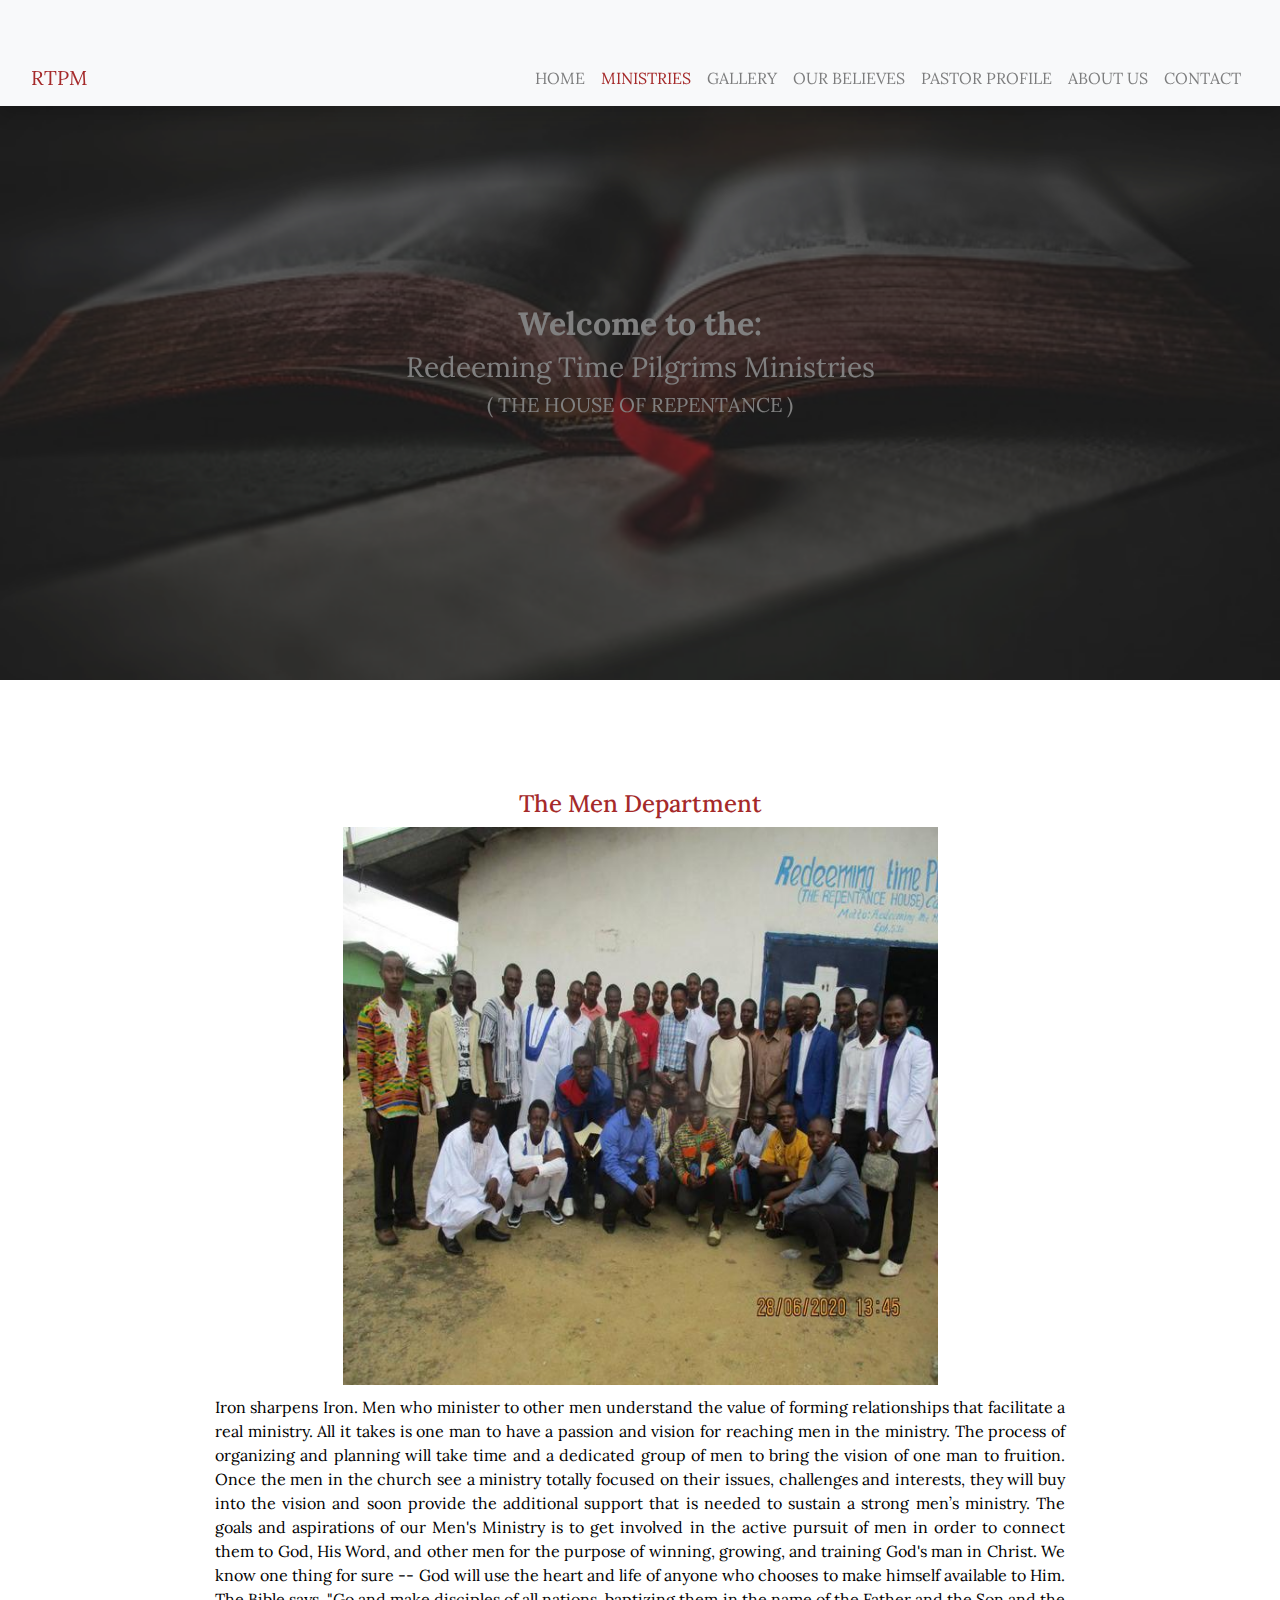
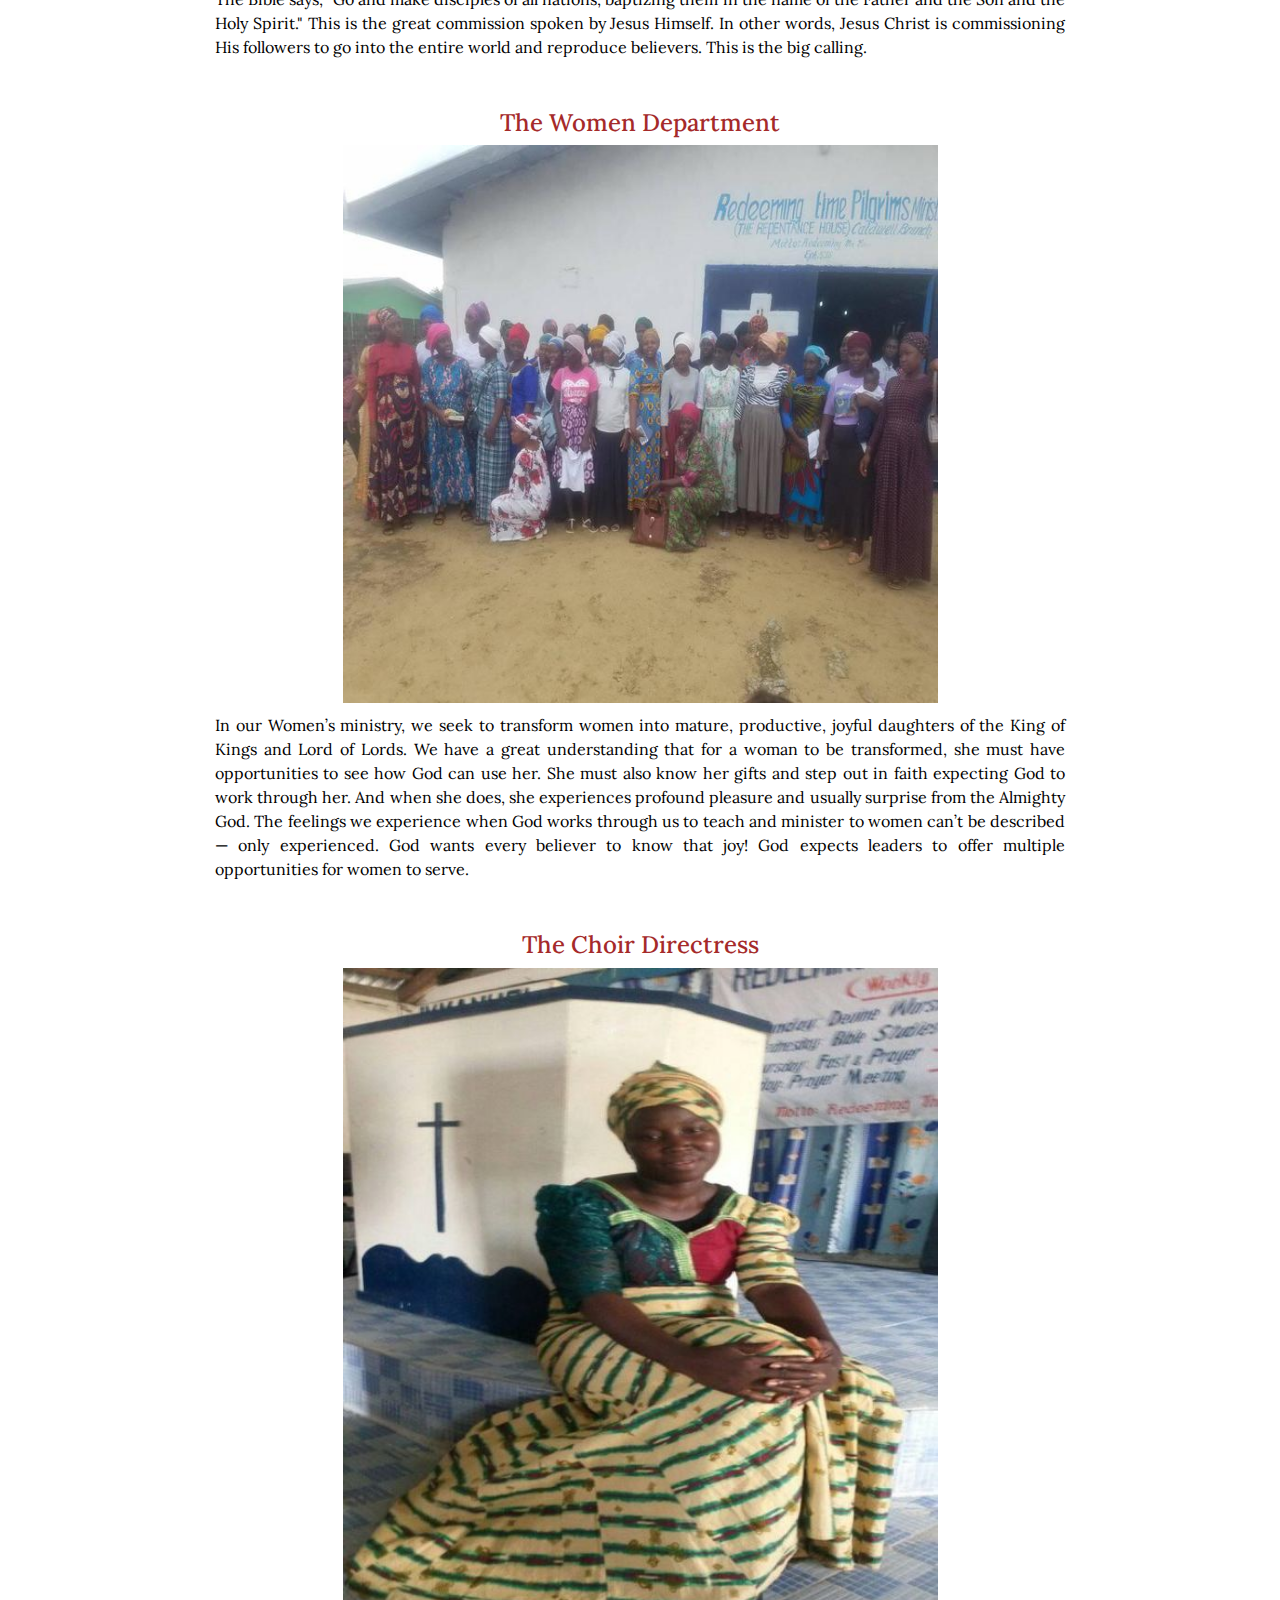
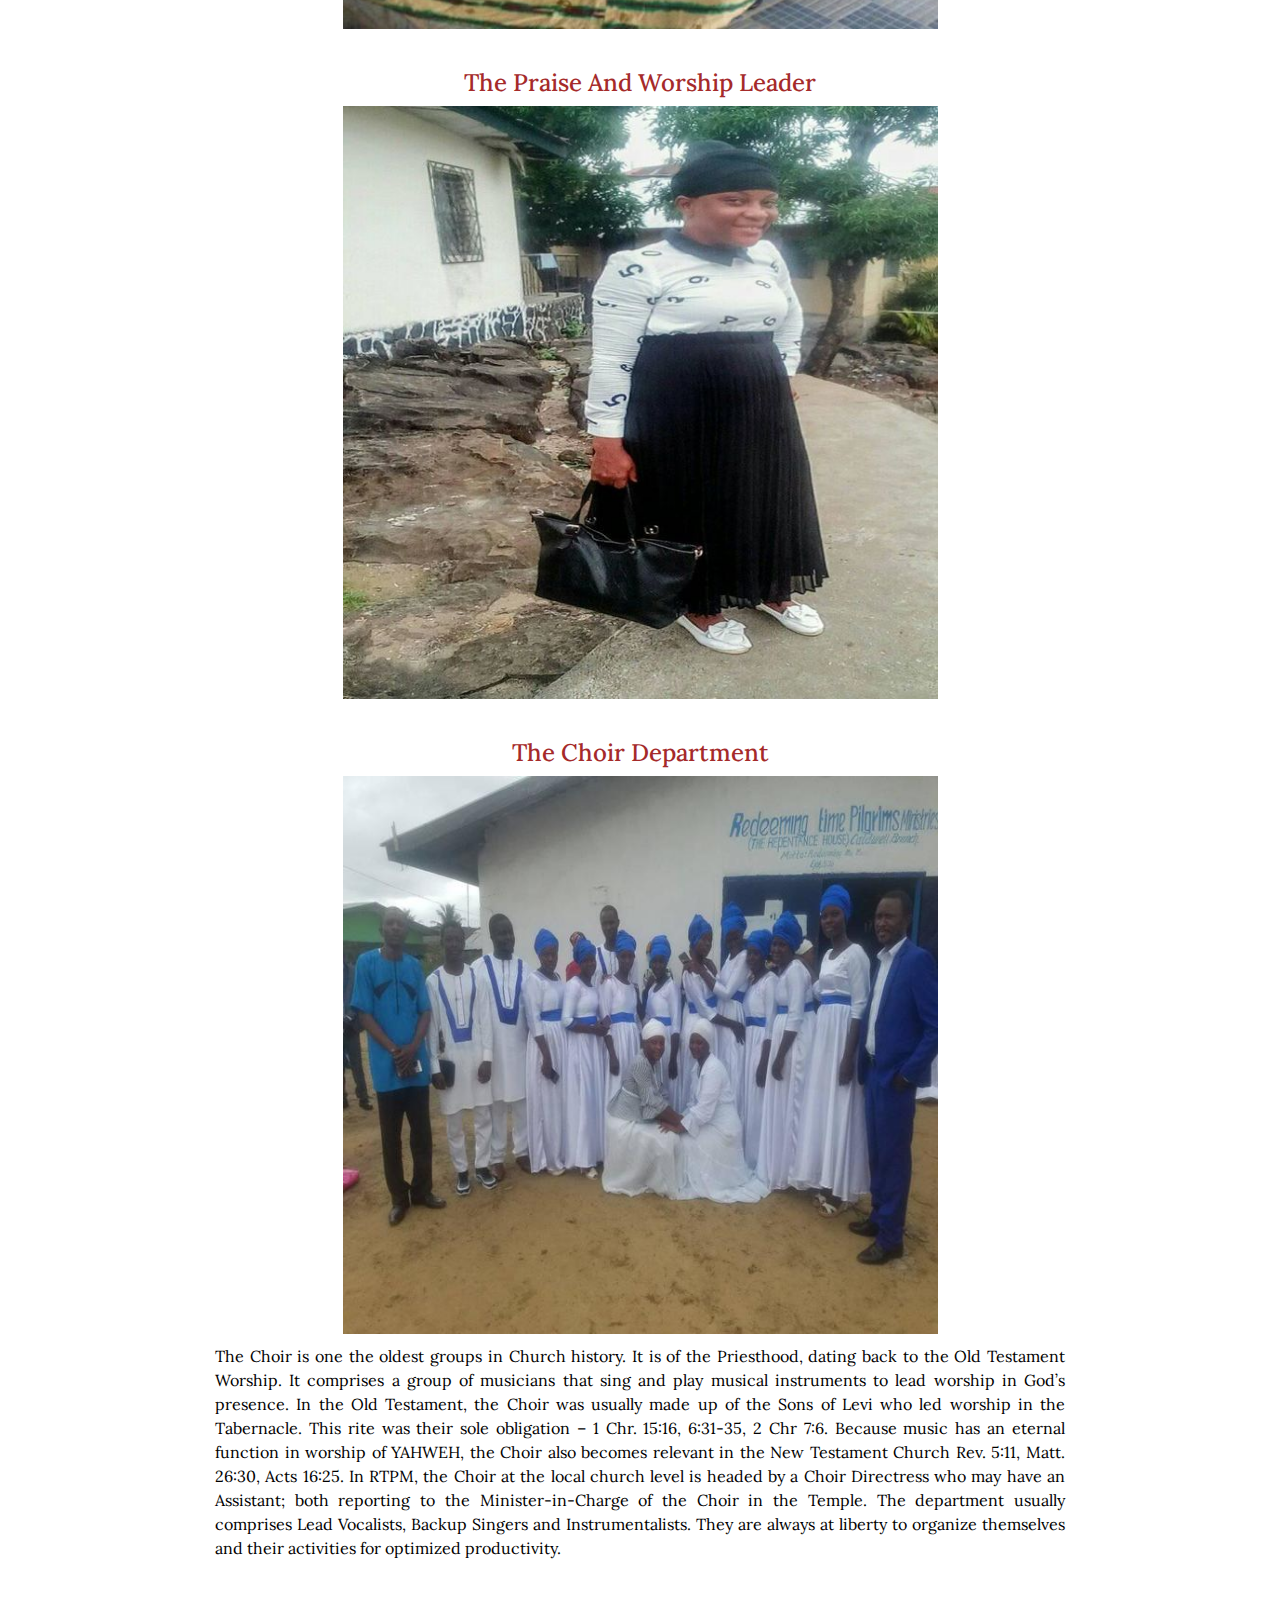
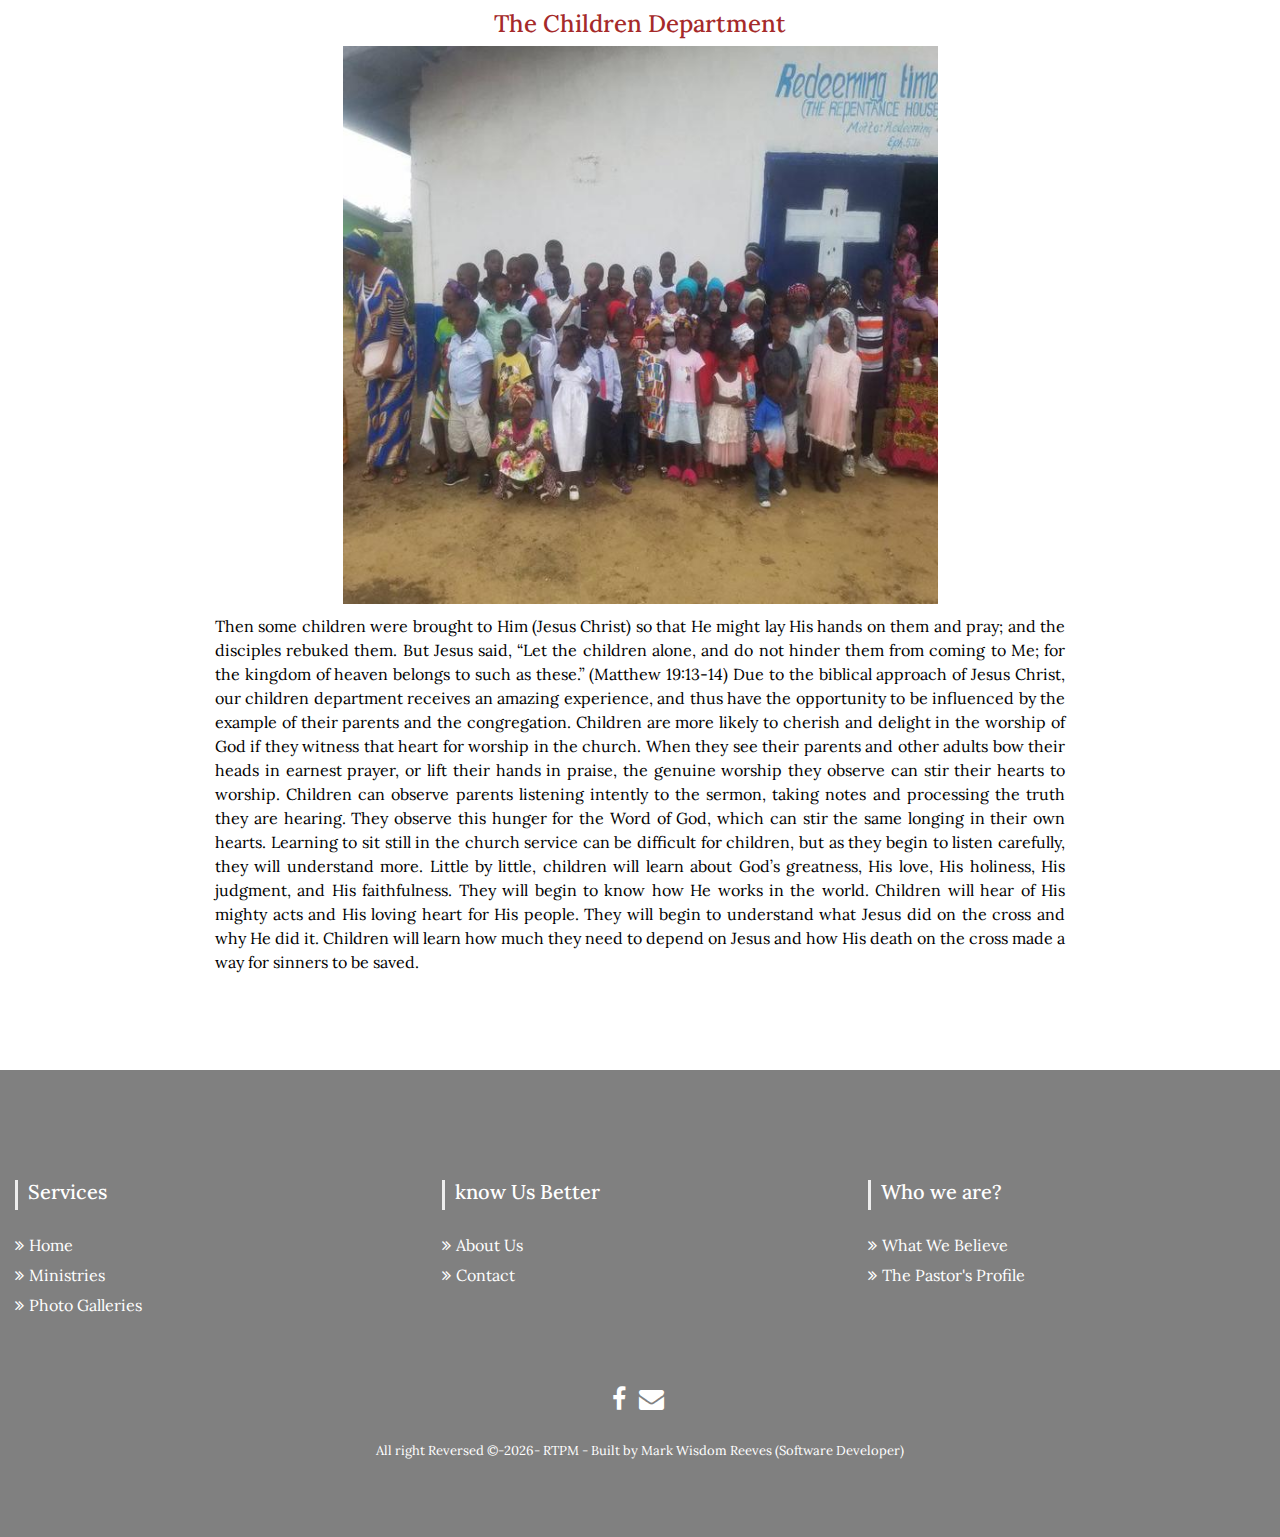
<file: minstries.html>
<!DOCTYPE html><html lang=en><meta charset=UTF-8><meta content="width=device-width,initial-scale=1"name=viewport><link href="https://fonts.googleapis.com/css2?family=Lora&display=swap"rel=stylesheet><link href=https://stackpath.bootstrapcdn.com/font-awesome/4.7.0/css/font-awesome.min.css rel=stylesheet><link href=https://maxcdn.bootstrapcdn.com/bootstrap/4.5.2/css/bootstrap.min.css rel=stylesheet><link href=css/style.css rel=stylesheet><title>Ministries Page</title><nav class="bg-light fixed-top navbar navbar-expand-lg navbar-light shadow"><div class=container><a href=index.html class=navbar-brand id=main-logo-color>RTPM</a> <button aria-controls=navbarResponsive aria-expanded=false aria-label="Toggle navigation"class=navbar-toggler data-target=#navbarResponsive data-toggle=collapse type=button><span class=navbar-toggler-icon></span></button><div class="collapse navbar-collapse"id=navbarResponsive><ul class="ml-auto navbar-nav text-uppercase"><li class=nav-item><a href=index.html class="active-link nav-link">Home <span class=sr-only>(current)</span></a><li class=nav-item><a href=minstries.html class="active-link nav-link active-class">Ministries</a><li class=nav-item><a href=galleries-page.html class="active-link nav-link">Gallery</a><li class=nav-item><a href=what-we-believe.html class="active-link nav-link">Our believes</a><li class=nav-item><a href=pastor-profile.html class="active-link nav-link">Pastor Profile</a><li class=nav-item><a href=about-us-page.html class="active-link nav-link">About Us</a><li class=nav-item><a href=contact-us-page.html class="active-link nav-link">Contact</a></ul></div></div></nav><header class=masthead><div class="container h-100"><div class="row align-items-center h-100"><div class="text-center text-white col-12"><h2 class=font-weight-bold>Welcome to the:</h2><h3 class=font-weight-light>Redeeming Time Pilgrims Ministries</h3><h5 class=font-weight-light>( THE HOUSE OF REPENTANCE )</h5></div></div></div></header><section class=main-ministries-container><div class=container><div class="inner-men-ministry-container rotate-one"><h3>The Men Department</h3><img alt=men-department class="custom-floating-image img-responsive right"src=./img/church52.jpg><p>Iron sharpens Iron. Men who minister to other men understand the value of forming relationships that facilitate a real ministry. All it takes is one man to have a passion and vision for reaching men in the ministry. The process of organizing and planning will take time and a dedicated group of men to bring the vision of one man to fruition. Once the men in the church see a ministry totally focused on their issues, challenges and interests, they will buy into the vision and soon provide the additional support that is needed to sustain a strong men’s ministry. The goals and aspirations of our Men's Ministry is to get involved in the active pursuit of men in order to connect them to God, His Word, and other men for the purpose of winning, growing, and training God's man in Christ. We know one thing for sure -- God will use the heart and life of anyone who chooses to make himself available to Him. The Bible says, "Go and make disciples of all nations, baptizing them in the name of the Father and the Son and the Holy Spirit." This is the great commission spoken by Jesus Himself. In other words, Jesus Christ is commissioning His followers to go into the entire world and reproduce believers. This is the big calling.</div></div><div class=container><div class="inner-men-ministry-container rotate-two"><h3>The Women Department</h3><img alt=men-department class="custom-floating-image img-responsive right"src=./img/church62.jpg><p>In our Women’s ministry, we seek to transform women into mature, productive, joyful daughters of the King of Kings and Lord of Lords. We have a great understanding that for a woman to be transformed, she must have opportunities to see how God can use her. She must also know her gifts and step out in faith expecting God to work through her. And when she does, she experiences profound pleasure and usually surprise from the Almighty God. The feelings we experience when God works through us to teach and minister to women can’t be described — only experienced. God wants every believer to know that joy! God expects leaders to offer multiple opportunities for women to serve.
</div>
  </div>
  <div class=container>
  <div class="inner-men-ministry-container rotate-three">
   <h3>The Choir Directress</h3>
     <img alt=men-department class="custom-floating-image img-responsive right"src=./img/choir_directress.jpg>
  </div>
  <div class="inner-men-ministry-container rotate-three">
   <h3>The Praise and Worship Leader</h3>
     <img alt=men-department class="custom-floating-image img-responsive right"src=./img/praise_head.jpg>
  </div>
  <div class="inner-men-ministry-container rotate-three">
  <h3>The choir Department</h3>
  <img alt=men-department class="custom-floating-image img-responsive right"src=./img/church54.jpg>
  <p>The Choir is one the oldest groups in Church history. It is of the Priesthood, dating back to the Old Testament Worship. It comprises a group of musicians that sing and play musical instruments to lead worship in God’s presence. In the Old Testament, the Choir was usually made up of the Sons of Levi who led worship in the Tabernacle. This rite was their sole obligation – 1 Chr. 15:16, 6:31-35, 2 Chr 7:6. Because music has an eternal function in worship of YAHWEH, the Choir also becomes relevant in the New Testament Church Rev. 5:11, Matt. 26:30, Acts 16:25. In RTPM, the Choir at the local church level is headed by a Choir Directress who may have an Assistant; both reporting to the Minister-in-Charge of the Choir in the Temple. The department usually comprises Lead Vocalists, Backup Singers and Instrumentalists. They are always at liberty to organize themselves and their activities for optimized productivity.</div></div><div class=container><div class="inner-men-ministry-container rotate-four"><h3>The Children Department</h3><img alt=men-department class="custom-floating-image img-responsive right"src=./img/church50.jpg><p>Then some children were brought to Him (Jesus Christ) so that He might lay His hands on them and pray; and the disciples rebuked them. But Jesus said, “Let the children alone, and do not hinder them from coming to Me; for the kingdom of heaven belongs to such as these.” (Matthew 19:13-14) Due to the biblical approach of Jesus Christ, our children department receives an amazing experience, and thus have the opportunity to be influenced by the example of their parents and the congregation. Children are more likely to cherish and delight in the worship of God if they witness that heart for worship in the church. When they see their parents and other adults bow their heads in earnest prayer, or lift their hands in praise, the genuine worship they observe can stir their hearts to worship. Children can observe parents listening intently to the sermon, taking notes and processing the truth they are hearing. They observe this hunger for the Word of God, which can stir the same longing in their own hearts. Learning to sit still in the church service can be difficult for children, but as they begin to listen carefully, they will understand more. Little by little, children will learn about God’s greatness, His love, His holiness, His judgment, and His faithfulness. They will begin to know how He works in the world. Children will hear of His mighty acts and His loving heart for His people. They will begin to understand what Jesus did on the cross and why He did it. Children will learn how much they need to depend on Jesus and how His death on the cross made a way for sinners to be saved.</div></div></section><section id=footer><div class=container><div class="row text-center text-md-left text-sm-left text-xs-center"><div class="col-xs-12 col-md-4 col-sm-4"><h5>Services</h5><ul class="list-unstyled quick-links"><li><a href=index.html class=footer-logo><i class="fa fa-angle-double-right"></i>Home</a><li><a href=minstries.html class=footer-logo><i class="fa fa-angle-double-right"></i>Ministries</a><li><a href=galleries-page.html class=footer-logo><i class="fa fa-angle-double-right"></i>Photo Galleries</a></ul></div><div class="col-xs-12 col-md-4 col-sm-4"><h5>know Us Better</h5><ul class="list-unstyled quick-links"><li><a href=about-us-page.html class=footer-logo><i class="fa fa-angle-double-right"></i>About Us</a><li><a href=contact-us-page.html class=footer-logo><i class="fa fa-angle-double-right"></i>Contact</a></ul></div><div class="col-xs-12 col-md-4 col-sm-4"><h5>Who we are?</h5><ul class="list-unstyled quick-links"><li><a href=what-we-believe.html class=footer-logo><i class="fa fa-angle-double-right"></i>What We Believe</a><li><a href=pastor-profile.html class=footer-logo><i class="fa fa-angle-double-right"></i>The Pastor's Profile</a></ul></div></div><div class=row><div class="col-xs-12 col-md-12 col-sm-12 mt-2 mt-sm-5"><ul class="list-unstyled list-inline social text-center"><li class=list-inline-item><a href=https://www.facebook.com/abraham.sarnie target=_blank><i class="fa fa-facebook footer-icon-color"aria-hidden=true></i></a><li class=list-inline-item><a href=mailto:a_sarnie@yahoo.com target=_blank><i class="fa fa-envelope"aria-hidden=true></i></a></ul></div><hr></div><div class=row><div class="col-xs-12 col-md-12 col-sm-12 mt-2 mt-sm-2 text-center text-white"><p class=all-reversed-footer-text>All right Reversed ©<script>(new Date).getFullYear()&&document.write("-"+(new Date).getFullYear())</script>-<a href=index.html class=footer-logo> RTPM</a> - Built by Mark Wisdom Reeves (Software Developer)</div><hr></div></div></section><a href=# class=to-the-top><i class="fa fa-chevron-circle-up"></i></a><script src=https://ajax.googleapis.com/ajax/libs/jquery/3.5.1/jquery.min.js></script><script src=https://cdnjs.cloudflare.com/ajax/libs/popper.js/1.16.0/umd/popper.min.js></script><script src=https://maxcdn.bootstrapcdn.com/bootstrap/4.5.2/js/bootstrap.min.js></script><script src=js/style.js></script>
</file>
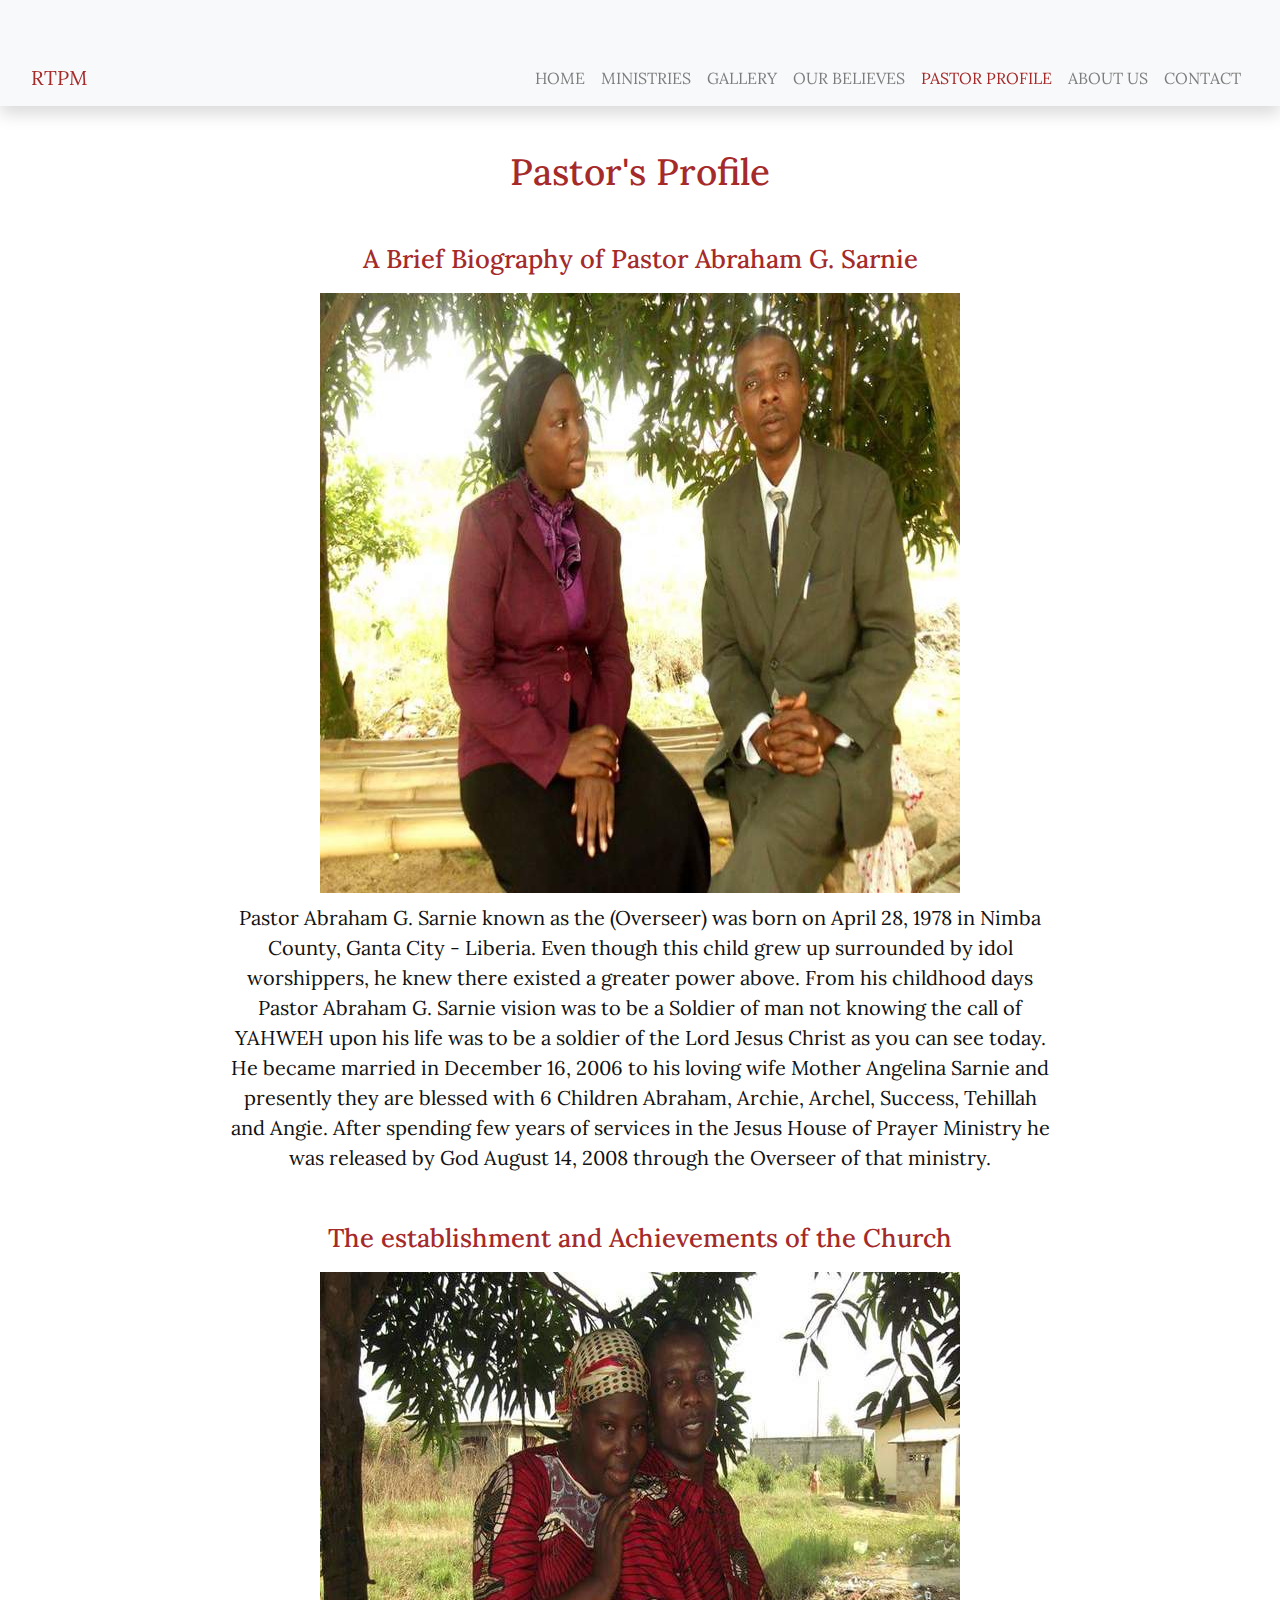
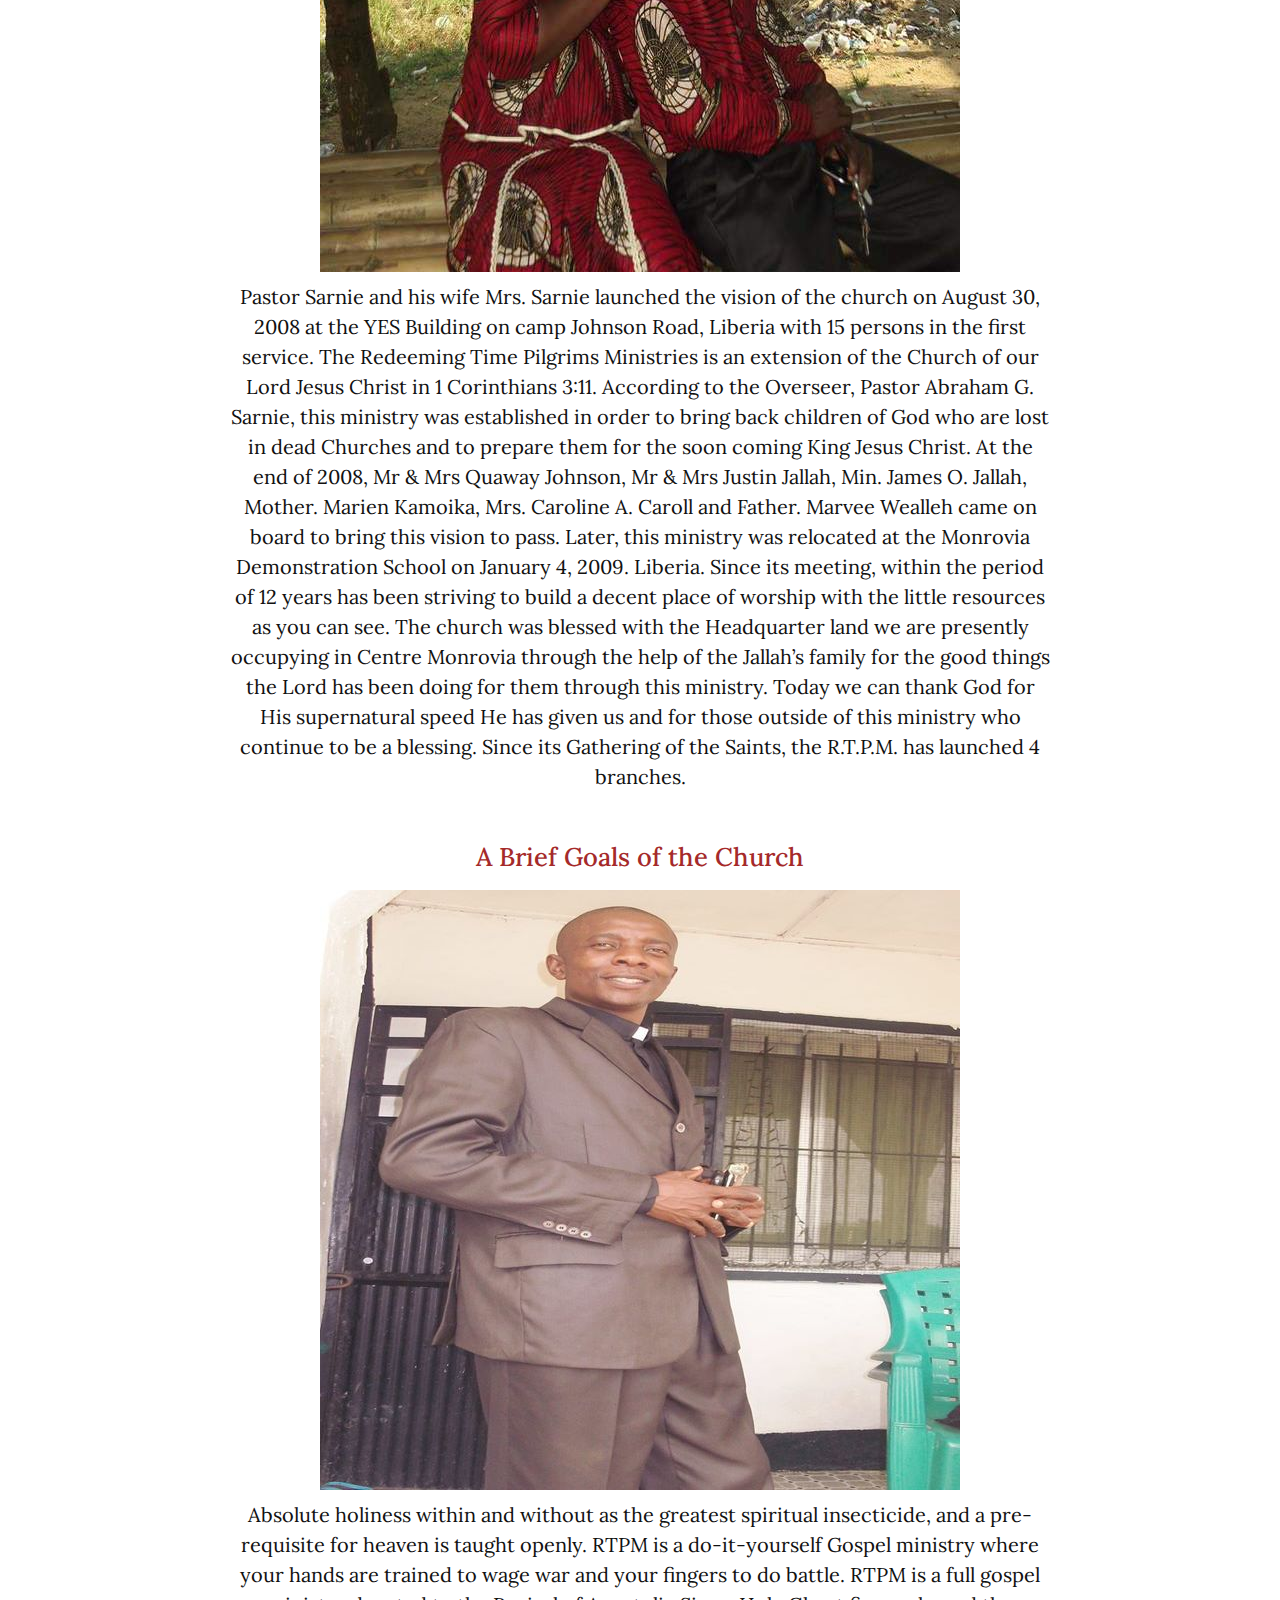
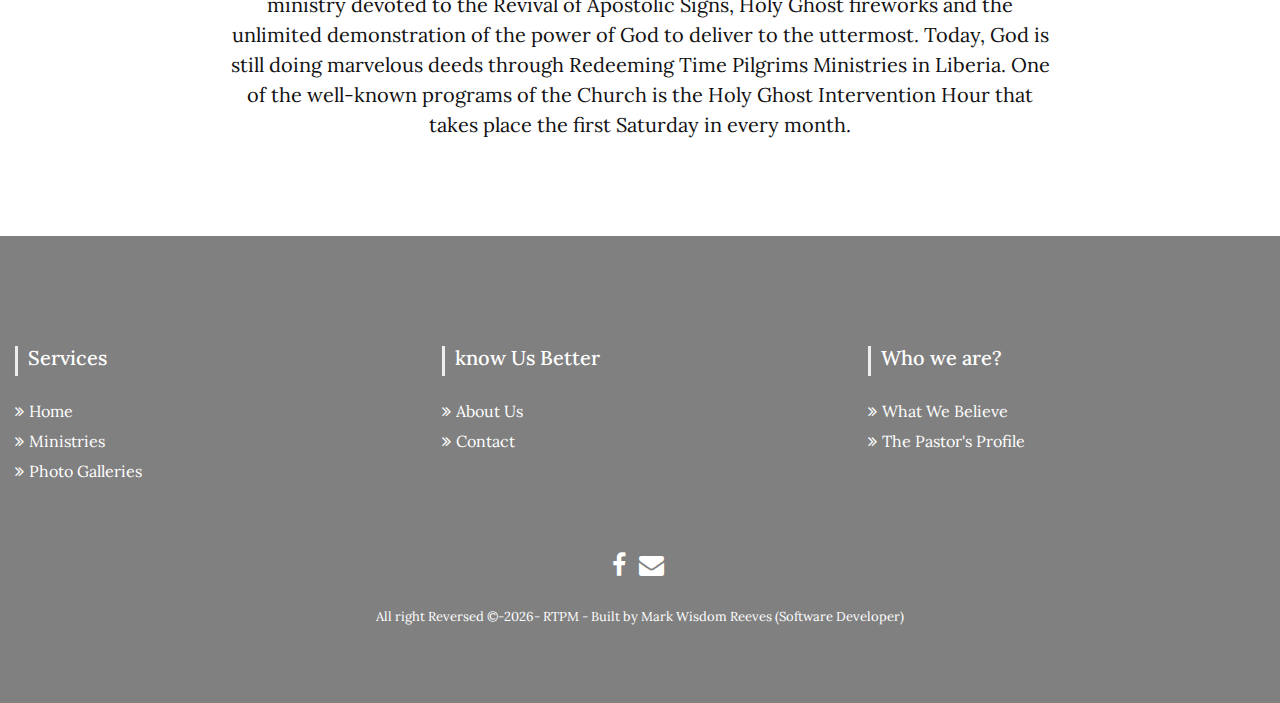
<file: pastor-profile.html>
<!DOCTYPE html><html lang=en><meta charset=UTF-8><meta content="width=device-width,initial-scale=1"name=viewport><link href="https://fonts.googleapis.com/css2?family=Lora&display=swap"rel=stylesheet><link href=https://stackpath.bootstrapcdn.com/font-awesome/4.7.0/css/font-awesome.min.css rel=stylesheet><link href=https://maxcdn.bootstrapcdn.com/bootstrap/4.5.2/css/bootstrap.min.css rel=stylesheet><link href=css/style.css rel=stylesheet><title>Pastor Profile's Page</title><nav class="bg-light fixed-top navbar navbar-expand-lg navbar-light shadow"><div class=container><a href=index.html class=navbar-brand id=main-logo-color>RTPM</a> <button aria-controls=navbarResponsive aria-expanded=false aria-label="Toggle navigation"class=navbar-toggler data-target=#navbarResponsive data-toggle=collapse type=button><span class=navbar-toggler-icon></span></button><div class="collapse navbar-collapse"id=navbarResponsive><ul class="ml-auto navbar-nav text-uppercase"><li class=nav-item><a href=index.html class="active-link nav-link">Home <span class=sr-only>(current)</span></a><li class=nav-item><a href=minstries.html class="active-link nav-link">Ministries</a><li class=nav-item><a href=galleries-page.html class="active-link nav-link">Gallery</a><li class=nav-item><a href=what-we-believe.html class="active-link nav-link">Our believes</a><li class=nav-item><a href=pastor-profile.html class="active-link nav-link active-class">Pastor Profile</a><li class=nav-item><a href=about-us-page.html class="active-link nav-link">About Us</a><li class=nav-item><a href=contact-us-page.html class="active-link nav-link">Contact</a></ul></div></div></nav><section class=profile-container><div class=container><h1 class=profile-title>Pastor's Profile</h1><div class=inner-profile-container><h3>A Brief Biography of Pastor Abraham G. Sarnie</h3><img alt=profile class="img-responsive zoom-img"src=./img/church2.jpg><p>Pastor Abraham G. Sarnie known as the (Overseer) was born on April 28, 1978 in Nimba County, Ganta City - Liberia. Even though this child grew up surrounded by idol worshippers, he knew there existed a greater power above. From his childhood days Pastor Abraham G. Sarnie vision was to be a Soldier of man not knowing the call of YAHWEH upon his life was to be a soldier of the Lord Jesus Christ as you can see today. He became married in December 16, 2006 to his loving wife Mother Angelina Sarnie and presently they are blessed with 6 Children Abraham, Archie, Archel, Success, Tehillah and Angie. After spending few years of services in the Jesus House of Prayer Ministry he was released by God August 14, 2008 through the Overseer of that ministry.</div></div><div class=container><div class=inner-profile-container><h3>The establishment and Achievements of the Church</h3><img alt=profile class="img-responsive add-border-hover"src=./img/church1.jpg><p>Pastor Sarnie and his wife Mrs. Sarnie launched the vision of the church on August 30, 2008 at the YES Building on camp Johnson Road, Liberia with 15 persons in the first service. The Redeeming Time Pilgrims Ministries is an extension of the Church of our Lord Jesus Christ in 1 Corinthians 3:11. According to the Overseer, Pastor Abraham G. Sarnie, this ministry was established in order to bring back children of God who are lost in dead Churches and to prepare them for the soon coming King Jesus Christ. At the end of 2008, Mr & Mrs Quaway Johnson, Mr & Mrs Justin Jallah, Min. James O. Jallah, Mother. Marien Kamoika, Mrs. Caroline A. Caroll and Father. Marvee Wealleh came on board to bring this vision to pass. Later, this ministry was relocated at the Monrovia Demonstration School on January 4, 2009. Liberia. Since its meeting, within the period of 12 years has been striving to build a decent place of worship with the little resources as you can see. The church was blessed with the Headquarter land we are presently occupying in Centre Monrovia through the help of the Jallah’s family for the good things the Lord has been doing for them through this ministry. Today we can thank God for His supernatural speed He has given us and for those outside of this ministry who continue to be a blessing. Since its Gathering of the Saints, the R.T.P.M. has launched 4 branches.</div></div><div class=container><div class=inner-profile-container><h3>A Brief Goals of the Church</h3><img alt=profile class="img-responsive add-border-hover"src=./img/church3.jpg><p>Absolute holiness within and without as the greatest spiritual insecticide, and a pre-requisite for heaven is taught openly. RTPM is a do-it-yourself Gospel ministry where your hands are trained to wage war and your fingers to do battle. RTPM is a full gospel ministry devoted to the Revival of Apostolic Signs, Holy Ghost fireworks and the unlimited demonstration of the power of God to deliver to the uttermost. Today, God is still doing marvelous deeds through Redeeming Time Pilgrims Ministries in Liberia. One of the well-known programs of the Church is the Holy Ghost Intervention Hour that takes place the first Saturday in every month.</div></div></section><section id=footer><div class=container><div class="row text-center text-md-left text-sm-left text-xs-center"><div class="col-xs-12 col-md-4 col-sm-4"><h5>Services</h5><ul class="list-unstyled quick-links"><li><a href=index.html class=footer-logo><i class="fa fa-angle-double-right"></i>Home</a><li><a href=minstries.html class=footer-logo><i class="fa fa-angle-double-right"></i>Ministries</a><li><a href=galleries-page.html class=footer-logo><i class="fa fa-angle-double-right"></i>Photo Galleries</a></ul></div><div class="col-xs-12 col-md-4 col-sm-4"><h5>know Us Better</h5><ul class="list-unstyled quick-links"><li><a href=about-us-page.html class=footer-logo><i class="fa fa-angle-double-right"></i>About Us</a><li><a href=contact-us-page.html class=footer-logo><i class="fa fa-angle-double-right"></i>Contact</a></ul></div><div class="col-xs-12 col-md-4 col-sm-4"><h5>Who we are?</h5><ul class="list-unstyled quick-links"><li><a href=what-we-believe.html class=footer-logo><i class="fa fa-angle-double-right"></i>What We Believe</a><li><a href=pastor-profile.html class=footer-logo><i class="fa fa-angle-double-right"></i>The Pastor's Profile</a></ul></div></div><div class=row><div class="col-xs-12 col-md-12 col-sm-12 mt-2 mt-sm-5"><ul class="list-unstyled list-inline social text-center"><li class=list-inline-item><a href=https://www.facebook.com/abraham.sarnie target=_blank><i class="fa fa-facebook footer-icon-color"aria-hidden=true></i></a><li class=list-inline-item><a href=mailto:a_sarnie@yahoo.com target=_blank><i class="fa fa-envelope"aria-hidden=true></i></a></ul></div><hr></div><div class=row><div class="col-xs-12 col-md-12 col-sm-12 mt-2 mt-sm-2 text-center text-white"><p class=all-reversed-footer-text>All right Reversed ©<script>(new Date).getFullYear()&&document.write("-"+(new Date).getFullYear())</script>-<a href=index.html class=footer-logo> RTPM</a> - Built by Mark Wisdom Reeves (Software Developer)</div><hr></div></div></section><a href=# class=to-the-top><i class="fa fa-chevron-circle-up"></i></a><script src=https://ajax.googleapis.com/ajax/libs/jquery/3.5.1/jquery.min.js></script><script src=https://cdnjs.cloudflare.com/ajax/libs/popper.js/1.16.0/umd/popper.min.js></script><script src=https://maxcdn.bootstrapcdn.com/bootstrap/4.5.2/js/bootstrap.min.js></script><script src=js/style.js></script>
</file>
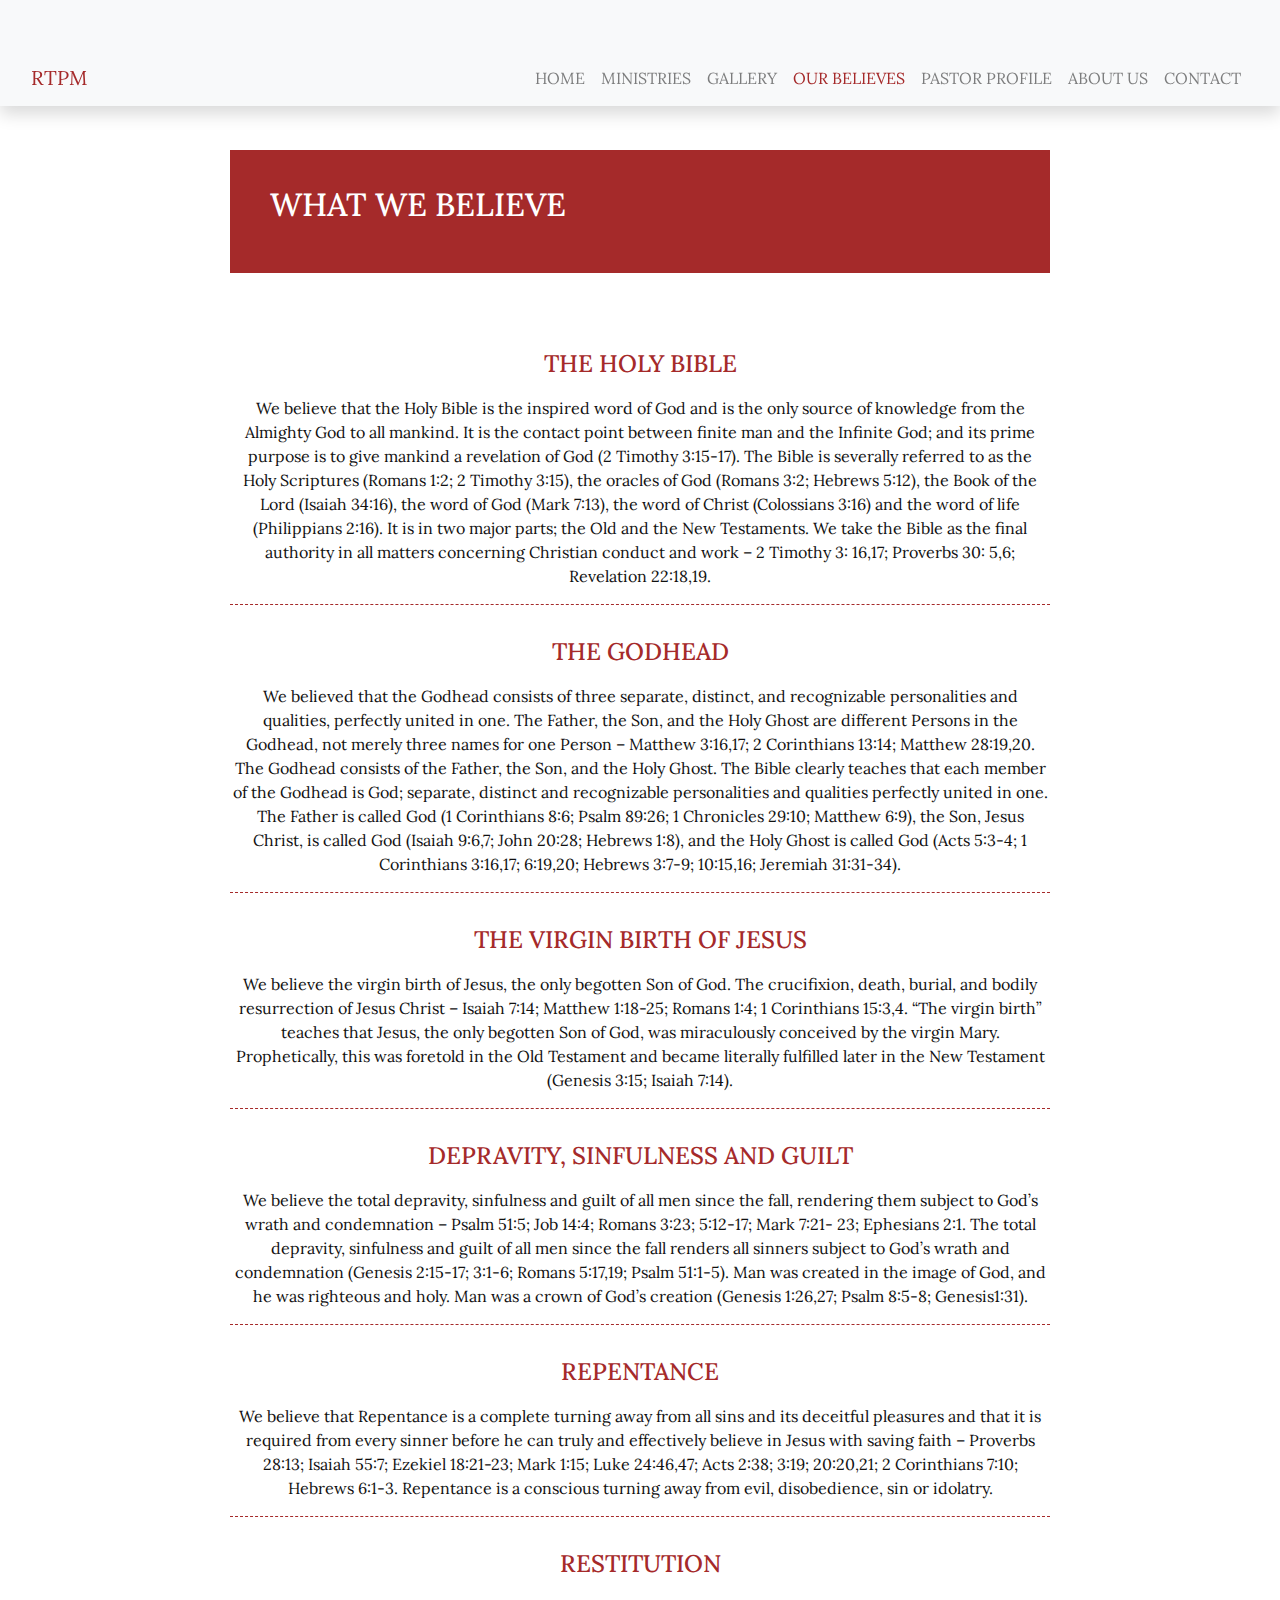
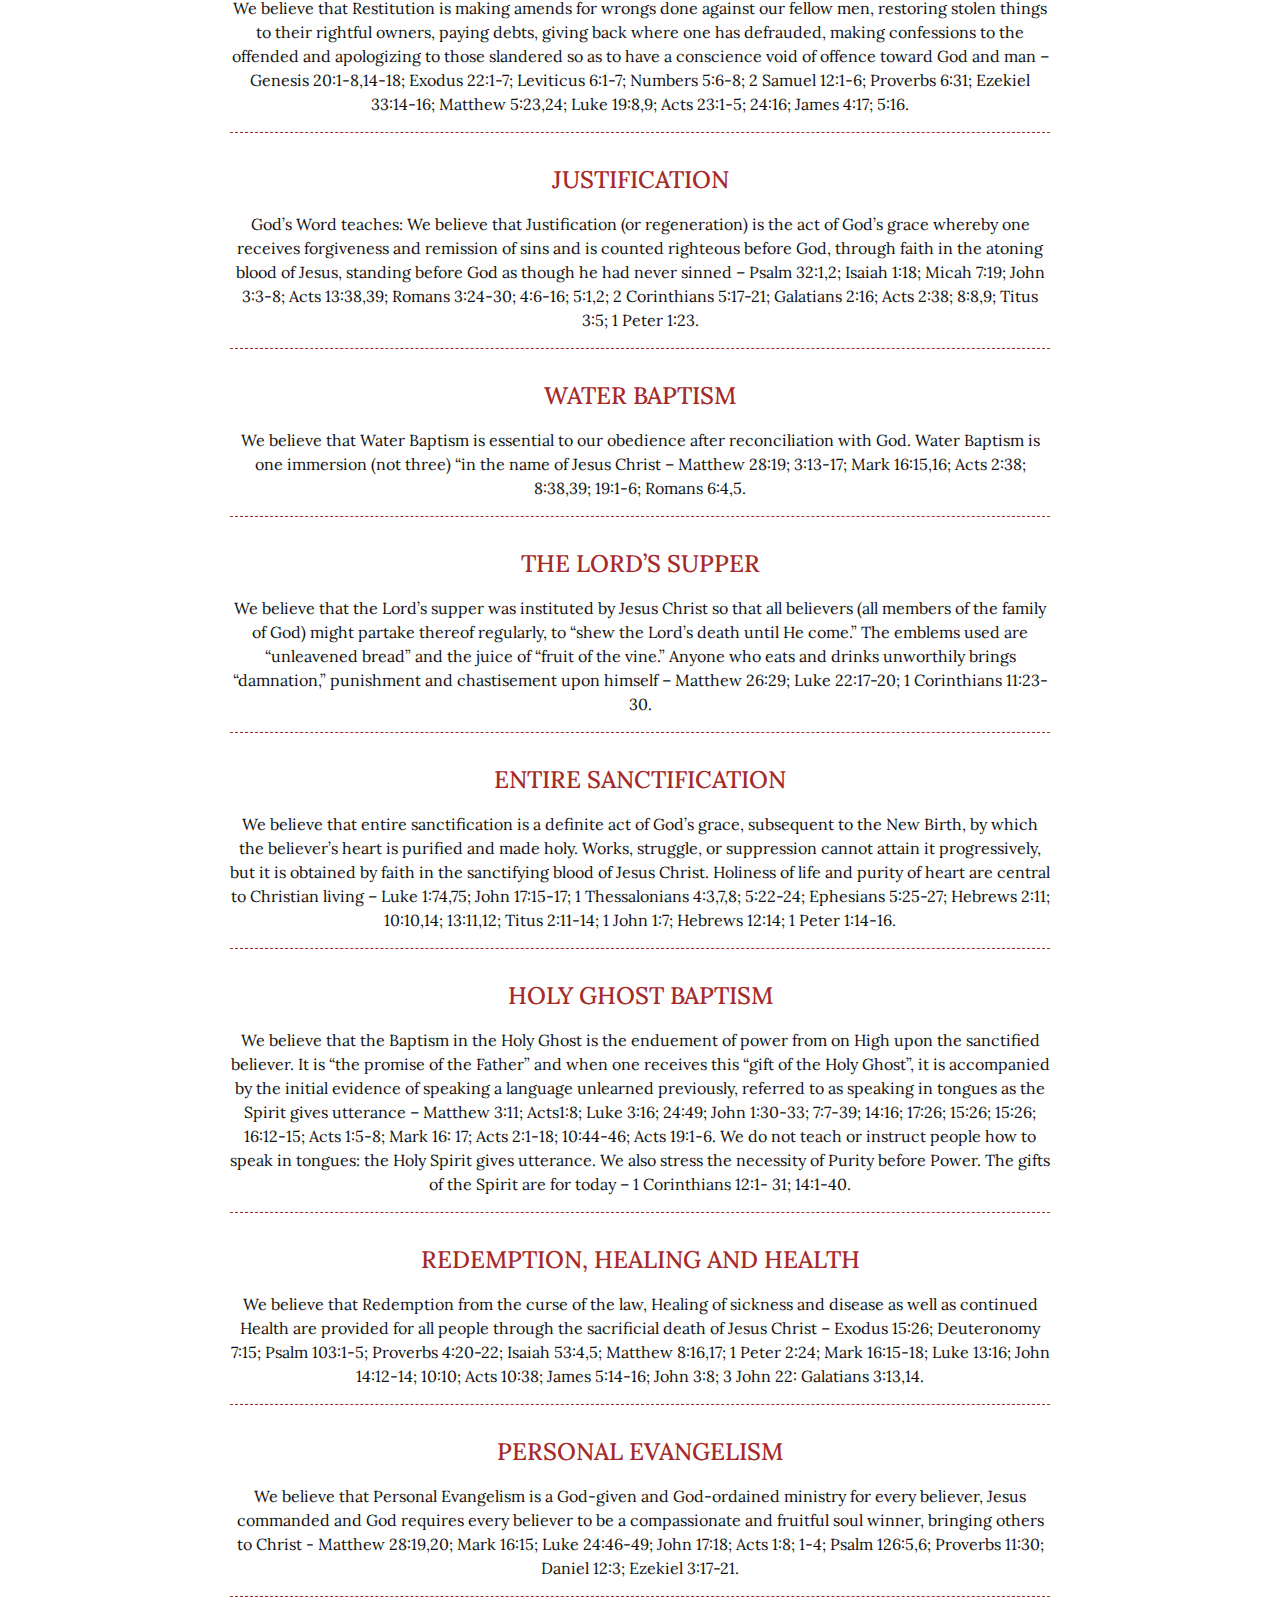
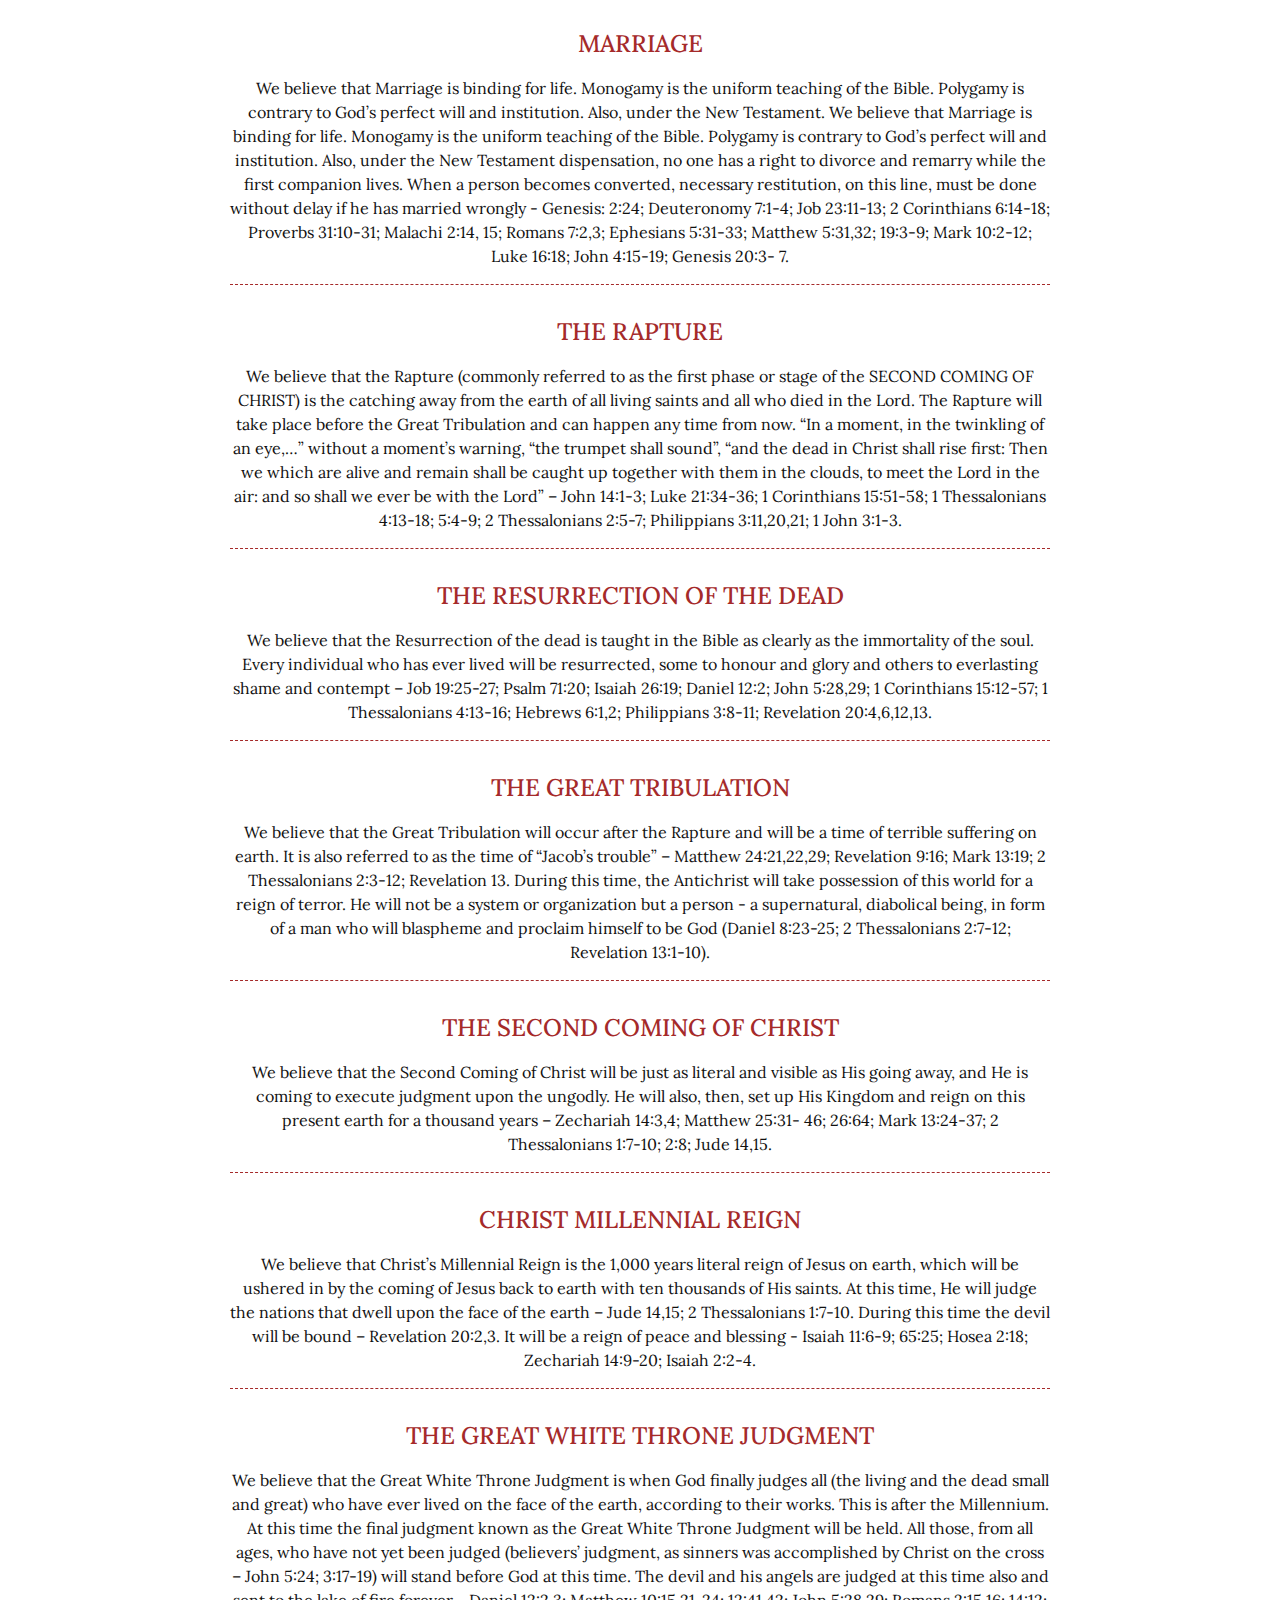
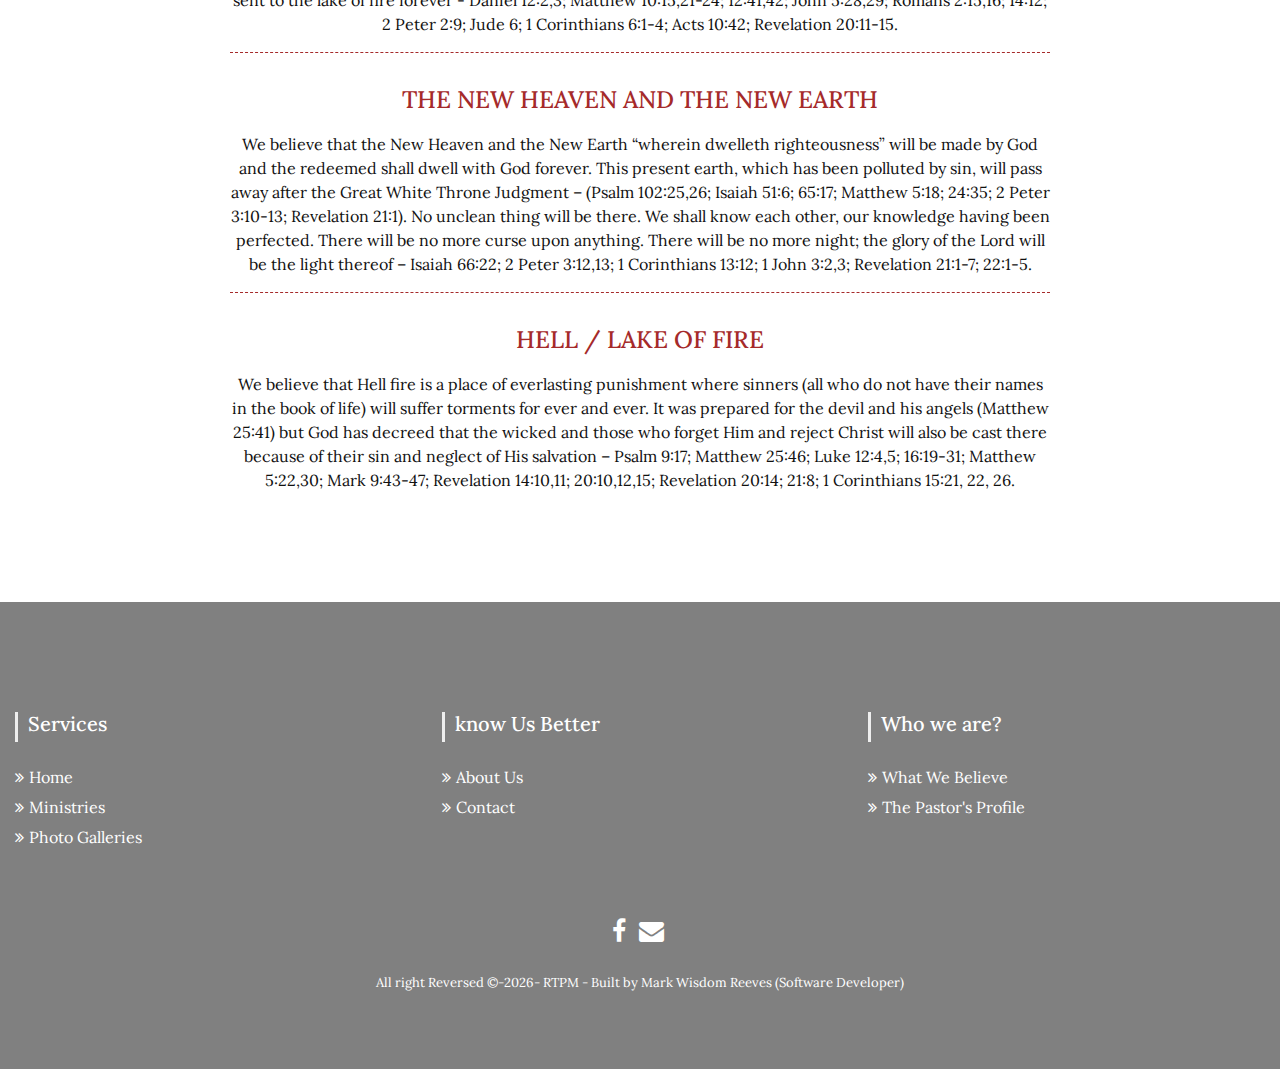
<file: what-we-believe.html>
<!DOCTYPE html><html lang=en><meta charset=UTF-8><meta content="width=device-width,initial-scale=1"name=viewport><link href="https://fonts.googleapis.com/css2?family=Lora&display=swap"rel=stylesheet><link href=https://stackpath.bootstrapcdn.com/font-awesome/4.7.0/css/font-awesome.min.css rel=stylesheet><link href=https://maxcdn.bootstrapcdn.com/bootstrap/4.5.2/css/bootstrap.min.css rel=stylesheet><link href=css/style.css rel=stylesheet><title>What we believe page</title><nav class="bg-light fixed-top navbar navbar-expand-lg navbar-light shadow"><div class=container><a href=index.html class=navbar-brand id=main-logo-color>RTPM</a> <button aria-controls=navbarResponsive aria-expanded=false aria-label="Toggle navigation"class=navbar-toggler data-target=#navbarResponsive data-toggle=collapse type=button><span class=navbar-toggler-icon></span></button><div class="collapse navbar-collapse"id=navbarResponsive><ul class="ml-auto navbar-nav text-uppercase"><li class=nav-item><a href=index.html class="active-link nav-link">Home <span class=sr-only>(current)</span></a><li class=nav-item><a href=minstries.html class="active-link nav-link">Ministries</a><li class=nav-item><a href=galleries-page.html class="active-link nav-link">Gallery</a><li class=nav-item><a href=what-we-believe.html class="active-link nav-link active-class">Our believes</a><li class=nav-item><a href=pastor-profile.html class="active-link nav-link">Pastor Profile</a><li class="active-link nav-item"><a href=about-us-page.html class=nav-link>About Us</a><li class="active-link nav-item"><a href=contact-us-page.html class=nav-link>Contact</a></ul></div></div></nav><section id=what-we-believe><div class=container><div class=inner-believe id=main-believe-header><h1>What we believe</h1></div><br><div class=inner-believe><div class="global-margin-bottom sub-inner-believe-hearder"><h3>THE HOLY BIBLE</h3></div><div class="global-margin-bottom inner-text-container">We believe that the Holy Bible is the inspired word of God and is the only source of knowledge from the Almighty God to all mankind. It is the contact point between finite man and the Infinite God; and its prime purpose is to give mankind a revelation of God (2 Timothy 3:15-17). The Bible is severally referred to as the Holy Scriptures (Romans 1:2; 2 Timothy 3:15), the oracles of God (Romans 3:2; Hebrews 5:12), the Book of the Lord (Isaiah 34:16), the word of God (Mark 7:13), the word of Christ (Colossians 3:16) and the word of life (Philippians 2:16). It is in two major parts; the Old and the New Testaments. We take the Bible as the final authority in all matters concerning Christian conduct and work – 2 Timothy 3: 16,17; Proverbs 30: 5,6; Revelation 22:18,19.<div></div><hr class=horizontal-line><div class=inner-believe><div class="global-margin-bottom sub-inner-believe-hearder"><h3>THE GODHEAD</h3></div><div class="global-margin-bottom inner-text-container">We believed that the Godhead consists of three separate, distinct, and recognizable personalities and qualities, perfectly united in one. The Father, the Son, and the Holy Ghost are different Persons in the Godhead, not merely three names for one Person – Matthew 3:16,17; 2 Corinthians 13:14; Matthew 28:19,20. The Godhead consists of the Father, the Son, and the Holy Ghost. The Bible clearly teaches that each member of the Godhead is God; separate, distinct and recognizable personalities and qualities perfectly united in one. The Father is called God (1 Corinthians 8:6; Psalm 89:26; 1 Chronicles 29:10; Matthew 6:9), the Son, Jesus Christ, is called God (Isaiah 9:6,7; John 20:28; Hebrews 1:8), and the Holy Ghost is called God (Acts 5:3-4; 1 Corinthians 3:16,17; 6:19,20; Hebrews 3:7-9; 10:15,16; Jeremiah 31:31-34).<div></div><hr class=horizontal-line><div class=inner-believe><div class="global-margin-bottom sub-inner-believe-hearder"><h3>THE VIRGIN BIRTH OF JESUS</h3></div><div class="global-margin-bottom inner-text-container">We believe the virgin birth of Jesus, the only begotten Son of God. The crucifixion, death, burial, and bodily resurrection of Jesus Christ – Isaiah 7:14; Matthew 1:18-25; Romans 1:4; 1 Corinthians 15:3,4. “The virgin birth” teaches that Jesus, the only begotten Son of God, was miraculously conceived by the virgin Mary. Prophetically, this was foretold in the Old Testament and became literally fulfilled later in the New Testament (Genesis 3:15; Isaiah 7:14).<div></div><hr class=horizontal-line><div class=inner-believe><div class="global-margin-bottom sub-inner-believe-hearder"><h3>DEPRAVITY, SINFULNESS AND GUILT</h3></div><div class="global-margin-bottom inner-text-container">We believe the total depravity, sinfulness and guilt of all men since the fall, rendering them subject to God’s wrath and condemnation – Psalm 51:5; Job 14:4; Romans 3:23; 5:12-17; Mark 7:21- 23; Ephesians 2:1. The total depravity, sinfulness and guilt of all men since the fall renders all sinners subject to God’s wrath and condemnation (Genesis 2:15-17; 3:1-6; Romans 5:17,19; Psalm 51:1-5). Man was created in the image of God, and he was righteous and holy. Man was a crown of God’s creation (Genesis 1:26,27; Psalm 8:5-8; Genesis1:31).<div></div><hr class=horizontal-line><div class=inner-believe><div class="global-margin-bottom sub-inner-believe-hearder"><h3>REPENTANCE</h3></div><div class="global-margin-bottom inner-text-container">We believe that Repentance is a complete turning away from all sins and its deceitful pleasures and that it is required from every sinner before he can truly and effectively believe in Jesus with saving faith – Proverbs 28:13; Isaiah 55:7; Ezekiel 18:21-23; Mark 1:15; Luke 24:46,47; Acts 2:38; 3:19; 20:20,21; 2 Corinthians 7:10; Hebrews 6:1-3. Repentance is a conscious turning away from evil, disobedience, sin or idolatry.<div></div><hr class=horizontal-line><div class=inner-believe><div class="global-margin-bottom sub-inner-believe-hearder"><h3>RESTITUTION</h3></div><div class="global-margin-bottom inner-text-container">We believe that Restitution is making amends for wrongs done against our fellow men, restoring stolen things to their rightful owners, paying debts, giving back where one has defrauded, making confessions to the offended and apologizing to those slandered so as to have a conscience void of offence toward God and man – Genesis 20:1-8,14-18; Exodus 22:1-7; Leviticus 6:1-7; Numbers 5:6-8; 2 Samuel 12:1-6; Proverbs 6:31; Ezekiel 33:14-16; Matthew 5:23,24; Luke 19:8,9; Acts 23:1-5; 24:16; James 4:17; 5:16.<div></div><hr class=horizontal-line><div class=inner-believe><div class="global-margin-bottom sub-inner-believe-hearder"><h3>JUSTIFICATION</h3></div><div class="global-margin-bottom inner-text-container">God’s Word teaches: We believe that Justification (or regeneration) is the act of God’s grace whereby one receives forgiveness and remission of sins and is counted righteous before God, through faith in the atoning blood of Jesus, standing before God as though he had never sinned – Psalm 32:1,2; Isaiah 1:18; Micah 7:19; John 3:3-8; Acts 13:38,39; Romans 3:24-30; 4:6-16; 5:1,2; 2 Corinthians 5:17-21; Galatians 2:16; Acts 2:38; 8:8,9; Titus 3:5; 1 Peter 1:23.<div></div><hr class=horizontal-line><div class=inner-believe><div class="global-margin-bottom sub-inner-believe-hearder"><h3>WATER BAPTISM</h3></div><div class="global-margin-bottom inner-text-container">We believe that Water Baptism is essential to our obedience after reconciliation with God. Water Baptism is one immersion (not three) “in the name of Jesus Christ – Matthew 28:19; 3:13-17; Mark 16:15,16; Acts 2:38; 8:38,39; 19:1-6; Romans 6:4,5.<div></div><hr class=horizontal-line><div class=inner-believe><div class="global-margin-bottom sub-inner-believe-hearder"><h3>THE LORD’S SUPPER</h3></div><div class="global-margin-bottom inner-text-container">We believe that the Lord’s supper was instituted by Jesus Christ so that all believers (all members of the family of God) might partake thereof regularly, to “shew the Lord’s death until He come.” The emblems used are “unleavened bread” and the juice of “fruit of the vine.” Anyone who eats and drinks unworthily brings “damnation,” punishment and chastisement upon himself – Matthew 26:29; Luke 22:17-20; 1 Corinthians 11:23-30.<div></div><hr class=horizontal-line><div class=inner-believe><div class="global-margin-bottom sub-inner-believe-hearder"><h3>ENTIRE SANCTIFICATION</h3></div><div class="global-margin-bottom inner-text-container">We believe that entire sanctification is a definite act of God’s grace, subsequent to the New Birth, by which the believer’s heart is purified and made holy. Works, struggle, or suppression cannot attain it progressively, but it is obtained by faith in the sanctifying blood of Jesus Christ. Holiness of life and purity of heart are central to Christian living – Luke 1:74,75; John 17:15-17; 1 Thessalonians 4:3,7,8; 5:22-24; Ephesians 5:25-27; Hebrews 2:11; 10:10,14; 13:11,12; Titus 2:11-14; 1 John 1:7; Hebrews 12:14; 1 Peter 1:14-16.<div></div><hr class=horizontal-line><div class=inner-believe><div class="global-margin-bottom sub-inner-believe-hearder"><h3>HOLY GHOST BAPTISM</h3></div><div class="global-margin-bottom inner-text-container">We believe that the Baptism in the Holy Ghost is the enduement of power from on High upon the sanctified believer. It is “the promise of the Father” and when one receives this “gift of the Holy Ghost”, it is accompanied by the initial evidence of speaking a language unlearned previously, referred to as speaking in tongues as the Spirit gives utterance – Matthew 3:11; Acts1:8; Luke 3:16; 24:49; John 1:30-33; 7:7-39; 14:16; 17:26; 15:26; 15:26; 16:12-15; Acts 1:5-8; Mark 16: 17; Acts 2:1-18; 10:44-46; Acts 19:1-6. We do not teach or instruct people how to speak in tongues: the Holy Spirit gives utterance. We also stress the necessity of Purity before Power. The gifts of the Spirit are for today – 1 Corinthians 12:1- 31; 14:1-40.<div></div><hr class=horizontal-line><div class=inner-believe><div class="global-margin-bottom sub-inner-believe-hearder"><h3>REDEMPTION, HEALING AND HEALTH</h3></div><div class="global-margin-bottom inner-text-container">We believe that Redemption from the curse of the law, Healing of sickness and disease as well as continued Health are provided for all people through the sacrificial death of Jesus Christ – Exodus 15:26; Deuteronomy 7:15; Psalm 103:1-5; Proverbs 4:20-22; Isaiah 53:4,5; Matthew 8:16,17; 1 Peter 2:24; Mark 16:15-18; Luke 13:16; John 14:12-14; 10:10; Acts 10:38; James 5:14-16; John 3:8; 3 John 22: Galatians 3:13,14.<div></div><hr class=horizontal-line><div class=inner-believe><div class="global-margin-bottom sub-inner-believe-hearder"><h3>PERSONAL EVANGELISM</h3></div><div class="global-margin-bottom inner-text-container">We believe that Personal Evangelism is a God-given and God-ordained ministry for every believer, Jesus commanded and God requires every believer to be a compassionate and fruitful soul winner, bringing others to Christ - Matthew 28:19,20; Mark 16:15; Luke 24:46-49; John 17:18; Acts 1:8; 1-4; Psalm 126:5,6; Proverbs 11:30; Daniel 12:3; Ezekiel 3:17-21.<div></div><hr class=horizontal-line><div class=inner-believe><div class="global-margin-bottom sub-inner-believe-hearder"><h3>MARRIAGE</h3></div><div class="global-margin-bottom inner-text-container">We believe that Marriage is binding for life. Monogamy is the uniform teaching of the Bible. Polygamy is contrary to God’s perfect will and institution. Also, under the New Testament. We believe that Marriage is binding for life. Monogamy is the uniform teaching of the Bible. Polygamy is contrary to God’s perfect will and institution. Also, under the New Testament dispensation, no one has a right to divorce and remarry while the first companion lives. When a person becomes converted, necessary restitution, on this line, must be done without delay if he has married wrongly - Genesis: 2:24; Deuteronomy 7:1-4; Job 23:11-13; 2 Corinthians 6:14-18; Proverbs 31:10-31; Malachi 2:14, 15; Romans 7:2,3; Ephesians 5:31-33; Matthew 5:31,32; 19:3-9; Mark 10:2-12; Luke 16:18; John 4:15-19; Genesis 20:3- 7.<div></div><hr class=horizontal-line><div class=inner-believe><div class="global-margin-bottom sub-inner-believe-hearder"><h3>THE RAPTURE</h3></div><div class="global-margin-bottom inner-text-container">We believe that the Rapture (commonly referred to as the first phase or stage of the SECOND COMING OF CHRIST) is the catching away from the earth of all living saints and all who died in the Lord. The Rapture will take place before the Great Tribulation and can happen any time from now. “In a moment, in the twinkling of an eye,…” without a moment’s warning, “the trumpet shall sound”, “and the dead in Christ shall rise first: Then we which are alive and remain shall be caught up together with them in the clouds, to meet the Lord in the air: and so shall we ever be with the Lord” – John 14:1-3; Luke 21:34-36; 1 Corinthians 15:51-58; 1 Thessalonians 4:13-18; 5:4-9; 2 Thessalonians 2:5-7; Philippians 3:11,20,21; 1 John 3:1-3.<div></div><hr class=horizontal-line><div class=inner-believe><div class="global-margin-bottom sub-inner-believe-hearder"><h3>THE RESURRECTION OF THE DEAD</h3></div><div class="global-margin-bottom inner-text-container">We believe that the Resurrection of the dead is taught in the Bible as clearly as the immortality of the soul. Every individual who has ever lived will be resurrected, some to honour and glory and others to everlasting shame and contempt – Job 19:25-27; Psalm 71:20; Isaiah 26:19; Daniel 12:2; John 5:28,29; 1 Corinthians 15:12-57; 1 Thessalonians 4:13-16; Hebrews 6:1,2; Philippians 3:8-11; Revelation 20:4,6,12,13.<div></div><hr class=horizontal-line><div class=inner-believe><div class="global-margin-bottom sub-inner-believe-hearder"><h3>THE GREAT TRIBULATION</h3></div><div class="global-margin-bottom inner-text-container">We believe that the Great Tribulation will occur after the Rapture and will be a time of terrible suffering on earth. It is also referred to as the time of “Jacob’s trouble” – Matthew 24:21,22,29; Revelation 9:16; Mark 13:19; 2 Thessalonians 2:3-12; Revelation 13. During this time, the Antichrist will take possession of this world for a reign of terror. He will not be a system or organization but a person - a supernatural, diabolical being, in form of a man who will blaspheme and proclaim himself to be God (Daniel 8:23-25; 2 Thessalonians 2:7-12; Revelation 13:1-10).<div></div><hr class=horizontal-line><div class=inner-believe><div class="global-margin-bottom sub-inner-believe-hearder"><h3>THE SECOND COMING OF CHRIST</h3></div><div class="global-margin-bottom inner-text-container">We believe that the Second Coming of Christ will be just as literal and visible as His going away, and He is coming to execute judgment upon the ungodly. He will also, then, set up His Kingdom and reign on this present earth for a thousand years – Zechariah 14:3,4; Matthew 25:31- 46; 26:64; Mark 13:24-37; 2 Thessalonians 1:7-10; 2:8; Jude 14,15.<div></div><hr class=horizontal-line><div class=inner-believe><div class="global-margin-bottom sub-inner-believe-hearder"><h3>CHRIST MILLENNIAL REIGN</h3></div><div class="global-margin-bottom inner-text-container">We believe that Christ’s Millennial Reign is the 1,000 years literal reign of Jesus on earth, which will be ushered in by the coming of Jesus back to earth with ten thousands of His saints. At this time, He will judge the nations that dwell upon the face of the earth – Jude 14,15; 2 Thessalonians 1:7-10. During this time the devil will be bound – Revelation 20:2,3. It will be a reign of peace and blessing - Isaiah 11:6-9; 65:25; Hosea 2:18; Zechariah 14:9-20; Isaiah 2:2-4.<div></div><hr class=horizontal-line><div class=inner-believe><div class="global-margin-bottom sub-inner-believe-hearder"><h3>THE GREAT WHITE THRONE JUDGMENT</h3></div><div class="global-margin-bottom inner-text-container">We believe that the Great White Throne Judgment is when God finally judges all (the living and the dead small and great) who have ever lived on the face of the earth, according to their works. This is after the Millennium. At this time the final judgment known as the Great White Throne Judgment will be held. All those, from all ages, who have not yet been judged (believers’ judgment, as sinners was accomplished by Christ on the cross – John 5:24; 3:17-19) will stand before God at this time. The devil and his angels are judged at this time also and sent to the lake of fire forever - Daniel 12:2,3; Matthew 10:15,21-24; 12:41,42; John 5:28,29; Romans 2:15,16; 14:12; 2 Peter 2:9; Jude 6; 1 Corinthians 6:1-4; Acts 10:42; Revelation 20:11-15.<div></div><hr class=horizontal-line><div class=inner-believe><div class="global-margin-bottom sub-inner-believe-hearder"><h3>THE NEW HEAVEN AND THE NEW EARTH</h3></div><div class="global-margin-bottom inner-text-container">We believe that the New Heaven and the New Earth “wherein dwelleth righteousness” will be made by God and the redeemed shall dwell with God forever. This present earth, which has been polluted by sin, will pass away after the Great White Throne Judgment – (Psalm 102:25,26; Isaiah 51:6; 65:17; Matthew 5:18; 24:35; 2 Peter 3:10-13; Revelation 21:1). No unclean thing will be there. We shall know each other, our knowledge having been perfected. There will be no more curse upon anything. There will be no more night; the glory of the Lord will be the light thereof – Isaiah 66:22; 2 Peter 3:12,13; 1 Corinthians 13:12; 1 John 3:2,3; Revelation 21:1-7; 22:1-5.<div></div><hr class=horizontal-line><div class=inner-believe><div class="global-margin-bottom sub-inner-believe-hearder"><h3>HELL / LAKE OF FIRE</h3></div><div class="global-margin-bottom inner-text-container">We believe that Hell fire is a place of everlasting punishment where sinners (all who do not have their names in the book of life) will suffer torments for ever and ever. It was prepared for the devil and his angels (Matthew 25:41) but God has decreed that the wicked and those who forget Him and reject Christ will also be cast there because of their sin and neglect of His salvation – Psalm 9:17; Matthew 25:46; Luke 12:4,5; 16:19-31; Matthew 5:22,30; Mark 9:43-47; Revelation 14:10,11; 20:10,12,15; Revelation 20:14; 21:8; 1 Corinthians 15:21, 22, 26.<div></div></div></section><section id=footer><div class=container><div class="row text-center text-md-left text-sm-left text-xs-center"><div class="col-xs-12 col-md-4 col-sm-4"><h5>Services</h5><ul class="list-unstyled quick-links"><li><a href=index.html class=footer-logo><i class="fa fa-angle-double-right"></i>Home</a><li><a href=minstries.html class=footer-logo><i class="fa fa-angle-double-right"></i>Ministries</a><li><a href=galleries-page.html class=footer-logo><i class="fa fa-angle-double-right"></i>Photo Galleries</a></ul></div><div class="col-xs-12 col-md-4 col-sm-4"><h5>know Us Better</h5><ul class="list-unstyled quick-links"><li><a href=about-us-page.html class=footer-logo><i class="fa fa-angle-double-right"></i>About Us</a><li><a href=contact-us-page.html class=footer-logo><i class="fa fa-angle-double-right"></i>Contact</a></ul></div><div class="col-xs-12 col-md-4 col-sm-4"><h5>Who we are?</h5><ul class="list-unstyled quick-links"><li><a href=what-we-believe.html class=footer-logo><i class="fa fa-angle-double-right"></i>What We Believe</a><li><a href=pastor-profile.html class=footer-logo><i class="fa fa-angle-double-right"></i>The Pastor's Profile</a></ul></div></div><div class=row><div class="col-xs-12 col-md-12 col-sm-12 mt-2 mt-sm-5"><ul class="list-unstyled list-inline social text-center"><li class=list-inline-item><a href=https://www.facebook.com/abraham.sarnie target=_blank><i class="fa fa-facebook footer-icon-color"aria-hidden=true></i></a><li class=list-inline-item><a href=mailto:a_sarnie@yahoo.com target=_blank><i class="fa fa-envelope"aria-hidden=true></i></a></ul></div><hr></div><div class=row><div class="col-xs-12 col-md-12 col-sm-12 mt-2 mt-sm-2 text-center text-white"><p class=all-reversed-footer-text>All right Reversed ©<script>(new Date).getFullYear()&&document.write("-"+(new Date).getFullYear())</script>-<a href=index.html class=footer-logo> RTPM</a> - Built by Mark Wisdom Reeves (Software Developer)</div><hr></div></div></section><a href=# class=to-the-top><i class="fa fa-chevron-circle-up"></i></a><script src=https://ajax.googleapis.com/ajax/libs/jquery/3.5.1/jquery.min.js></script><script src=https://cdnjs.cloudflare.com/ajax/libs/popper.js/1.16.0/umd/popper.min.js></script><script src=https://maxcdn.bootstrapcdn.com/bootstrap/4.5.2/js/bootstrap.min.js></script><script src=js/style.js></script>
</file>
